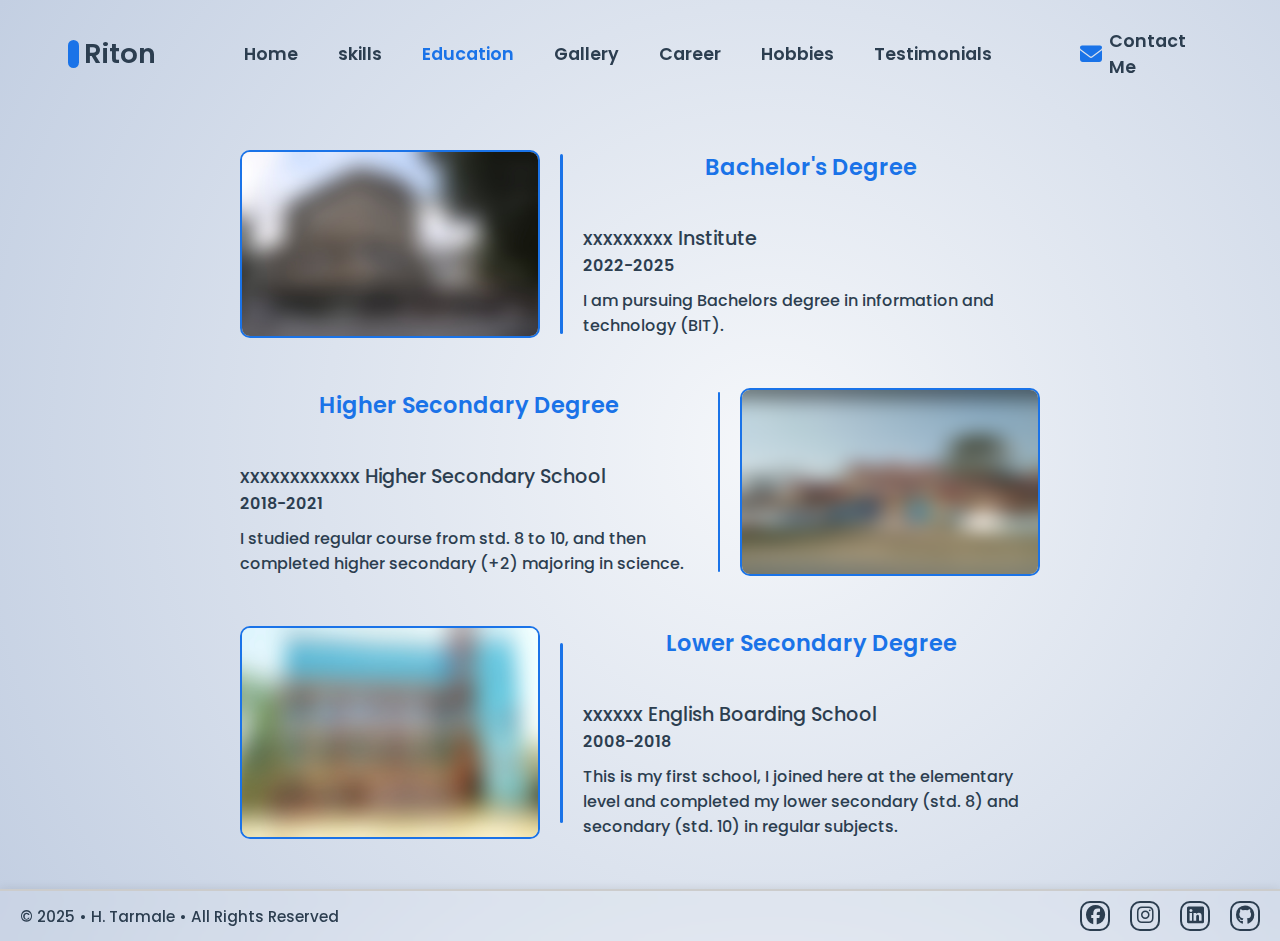
<file: SRC/pages/education.html>
<!DOCTYPE html>
<html>

<head>
    <meta charset="utf-8">
    <meta name="viewport" content="width=device-width, initial-scale=1">
    <title>Education</title>
    <link rel="stylesheet" type="text/css" href="../style/style.css">
    <link rel="icon" href="/Assets/favicons/favicon.png" type="image/png" sizes="32x32">

    <link rel="stylesheet" href="https://cdnjs.cloudflare.com/ajax/libs/font-awesome/6.2.0/css/all.min.css">
    <link rel="stylesheet" href="https://unpkg.com/boxicons@latest/css/boxicons.min.css">

</head>

<body>


    <header class="header" id="header">
        <a href="../../index.html" class="logo"><span class="main-icon"></span><span>Riton</span></a>

        <div class="navbar">
            <a href="/index.html">Home</a>
            <a href="./skills.html">skills</a>
            <a href="./education.html" class="active">Education</a>
            <a href="./gallery.html">Gallery</a>
            <a href="./career.html">Career</a>
            <a href="./hobbies.html">Hobbies</a>
            <a href="./testimonials.html">Testimonials</a>
        </div>

        <div class="main">
            <a href="./contact.html" class="user main-items"><i class="fas fa-envelope cm-icon"></i>Contact Me</a>
            <div class="main-items menu-icon-container" id="menu-icon-js">
                <div class="bx bx-menu" id="menu-icon"></div>
            </div>
        </div>
    </header>


    <div class="page">
        <main class="education-main">
            <div class="education-section">
                <div class="study first">
                    <div class="image">
                        <img src="/Assets/education/three.jpg" alt="">
                    </div>
                    <div class="line"></div>
                    <div class="texts">
                        <div class="header">Bachelor's Degree</div>
                        <div class="name">xxxxxxxxx Institute</div>
                        <div class="year">2022-2025</div>
                        <div class="text">I am pursuing Bachelors degree in information and technology (BIT).</div>
                    </div>
                </div>
                <div class="study second">
                    <div class="image">
                        <img src="/Assets/education/one.png" alt="">
                    </div>
                    <div class="line"></div>
                    <div class="texts">
                        <div class="header">Higher Secondary Degree</div>
                        <div class="name">xxxxxxxxxxxx Higher Secondary School</div>
                        <div class="year">2018-2021</div>
                        <div class="text">I studied regular course from std. 8 to 10, and then completed higher
                            secondary (+2) majoring in science. </div>
                    </div>
                </div>
                <div class="study third">
                    <div class="image">
                        <img src="/Assets/education/two.jpg" alt="">
                    </div>
                    <div class="line"></div>
                    <div class="texts">
                        <div class="header">Lower Secondary Degree</div>
                        <div class="name">xxxxxx English Boarding School</div>
                        <div class="year">2008-2018</div>
                        <div class="text">This is my first school, I joined here at the elementary level and completed
                            my lower secondary (std. 8) and secondary (std. 10) in regular subjects.</div>
                    </div>
                </div>
            </div>
        </main>
        <footer class="footer">
            <div class="left">
                &copy; 2025 • H. Tarmale • All Rights Reserved
            </div>
            <div class="right">
                <div class="social"><a href="https://www.facebook.com/ritoncharlox" target="_blank"><i
                            class="fa-brands fa-facebook"></i></a></div>
                <div class="social"><a href="https://www.instagram.com/ritoncharlox" target="_blank"><i class="fa-brands fa-instagram"></i></a></div>
                <div class="social"><a href="https://www.linkedin.com/in/ritoncharlox" target="_blank"><i class="fa-brands fa-linkedin"></i></a></div>
                <div class="social"><a href="https://github.com/ritoncharlox" target="_blank"><i class="fa-brands fa-github"></i></a></div>
            </div>
        </footer>
    </div>





    <div class="nav-touch-close" id="nav-tc-js"></div>

    <script type="text/javascript" src="../script/script.js"></script>

</body>

</html>
</file>
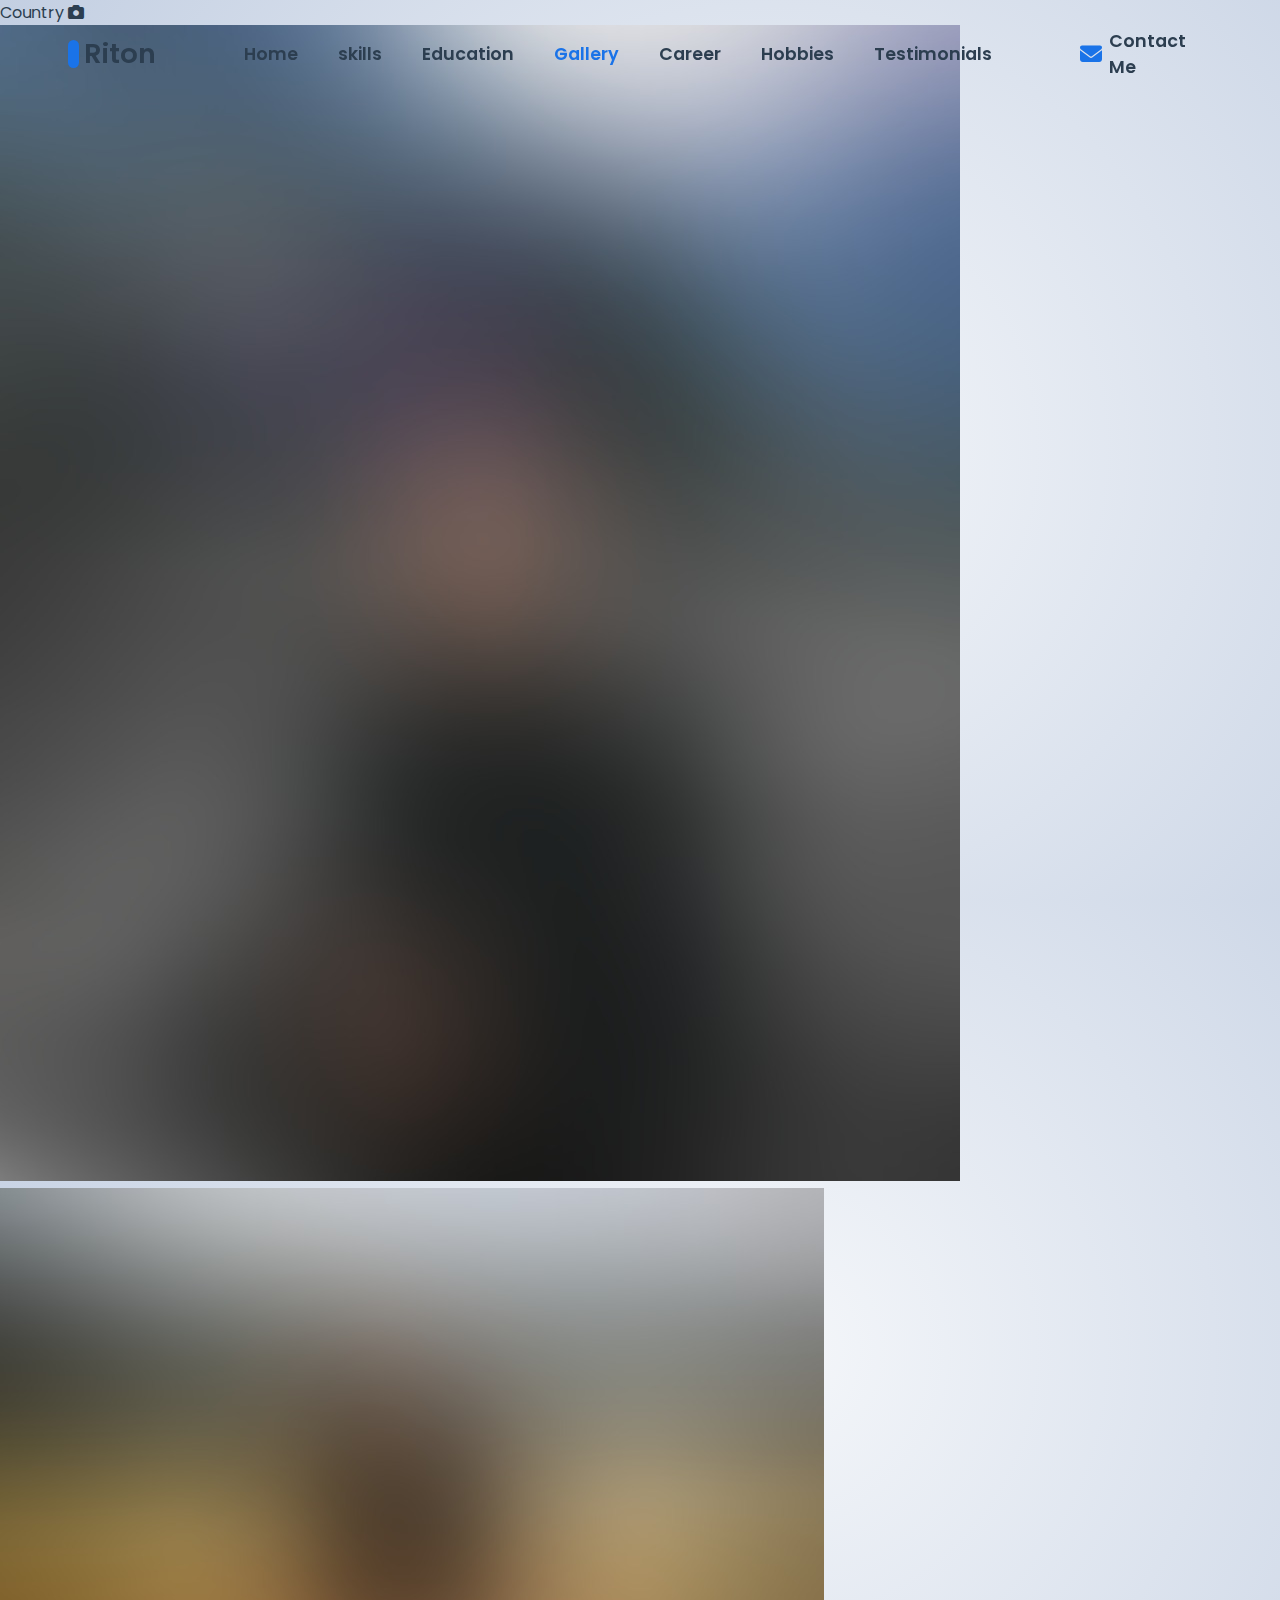
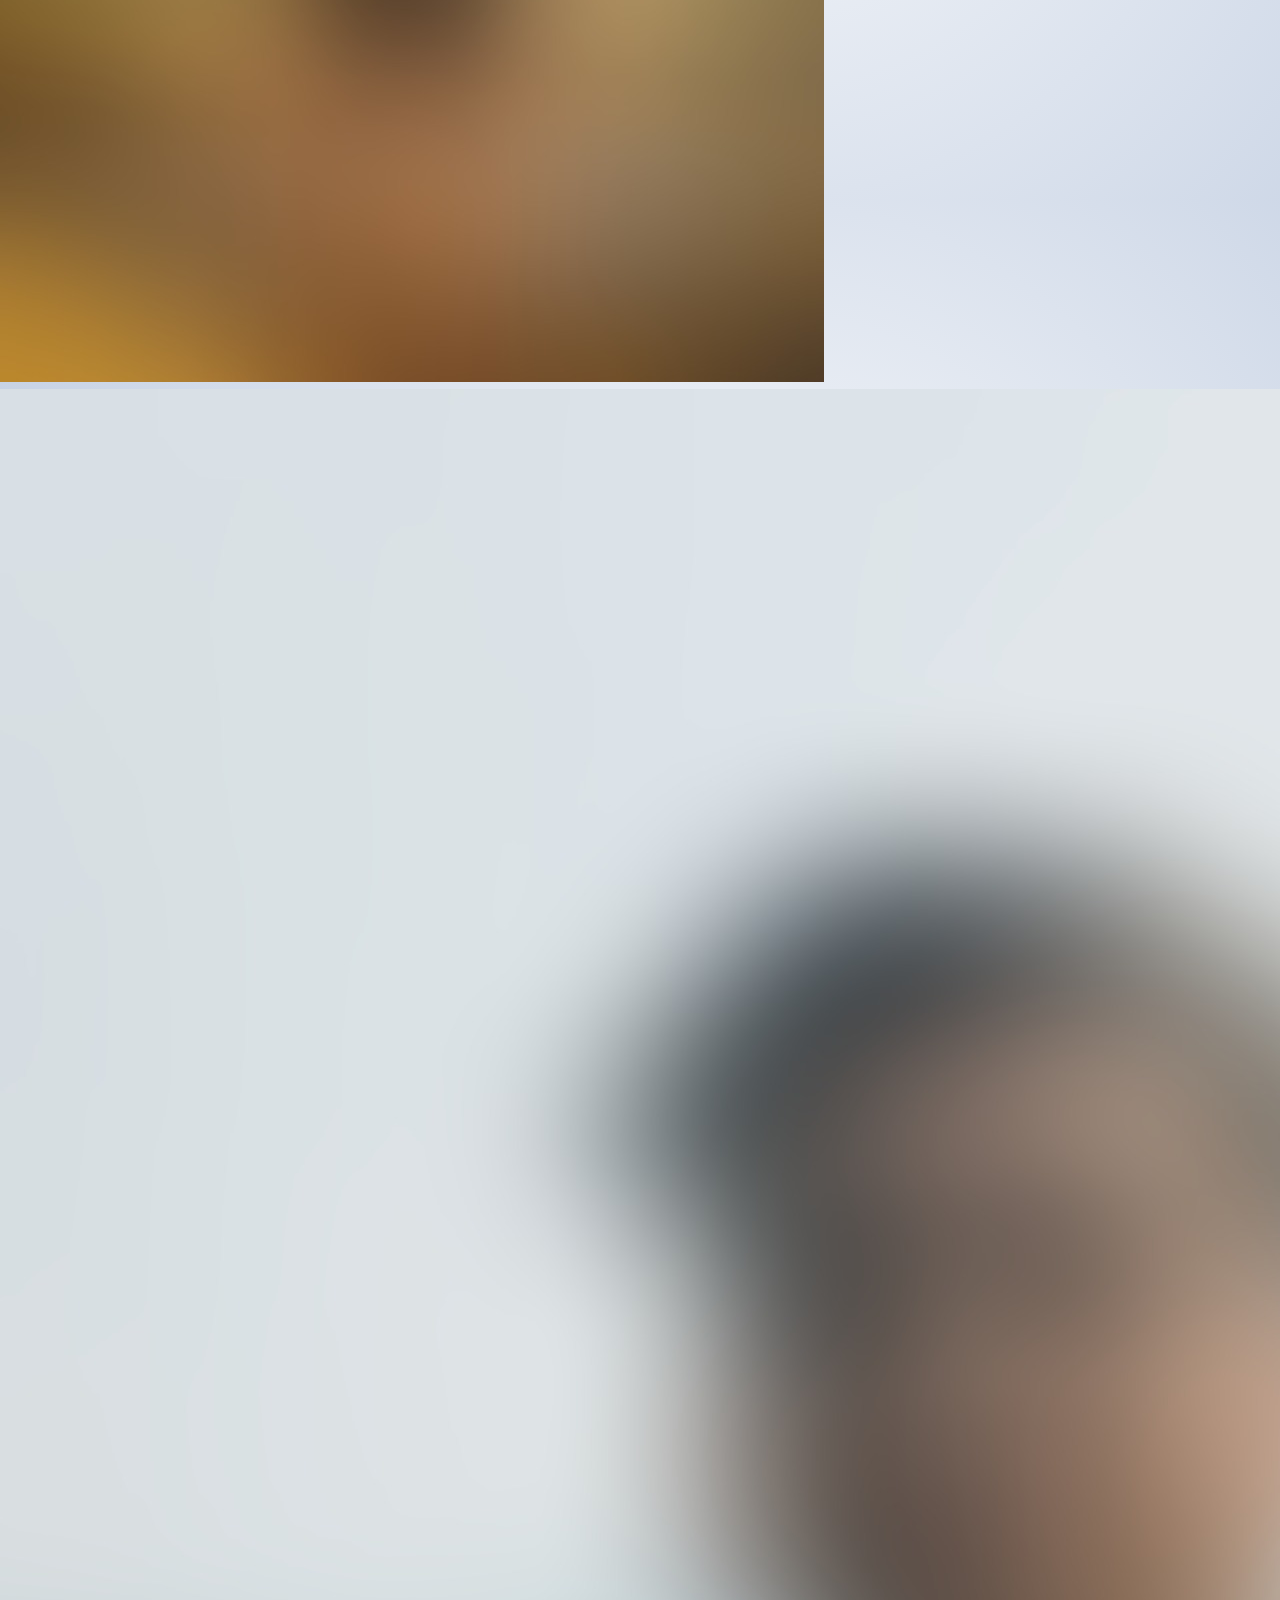
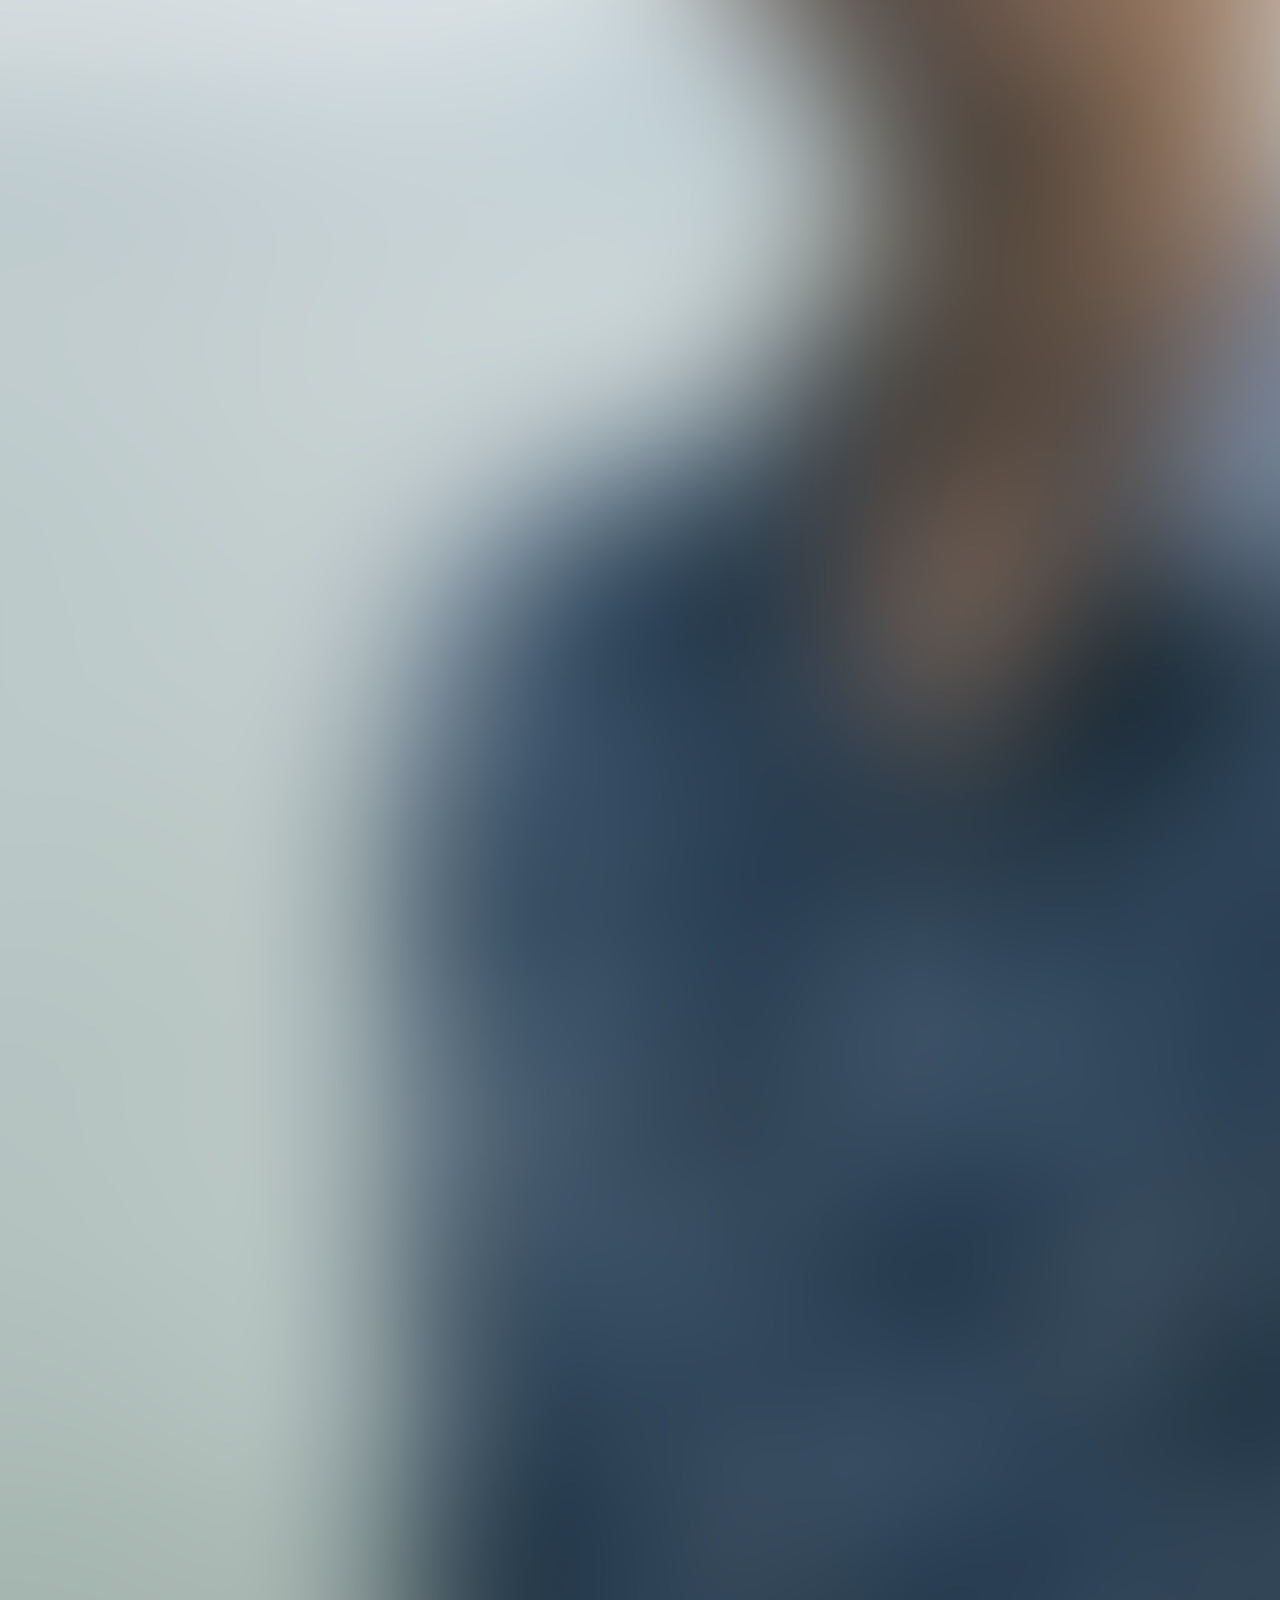
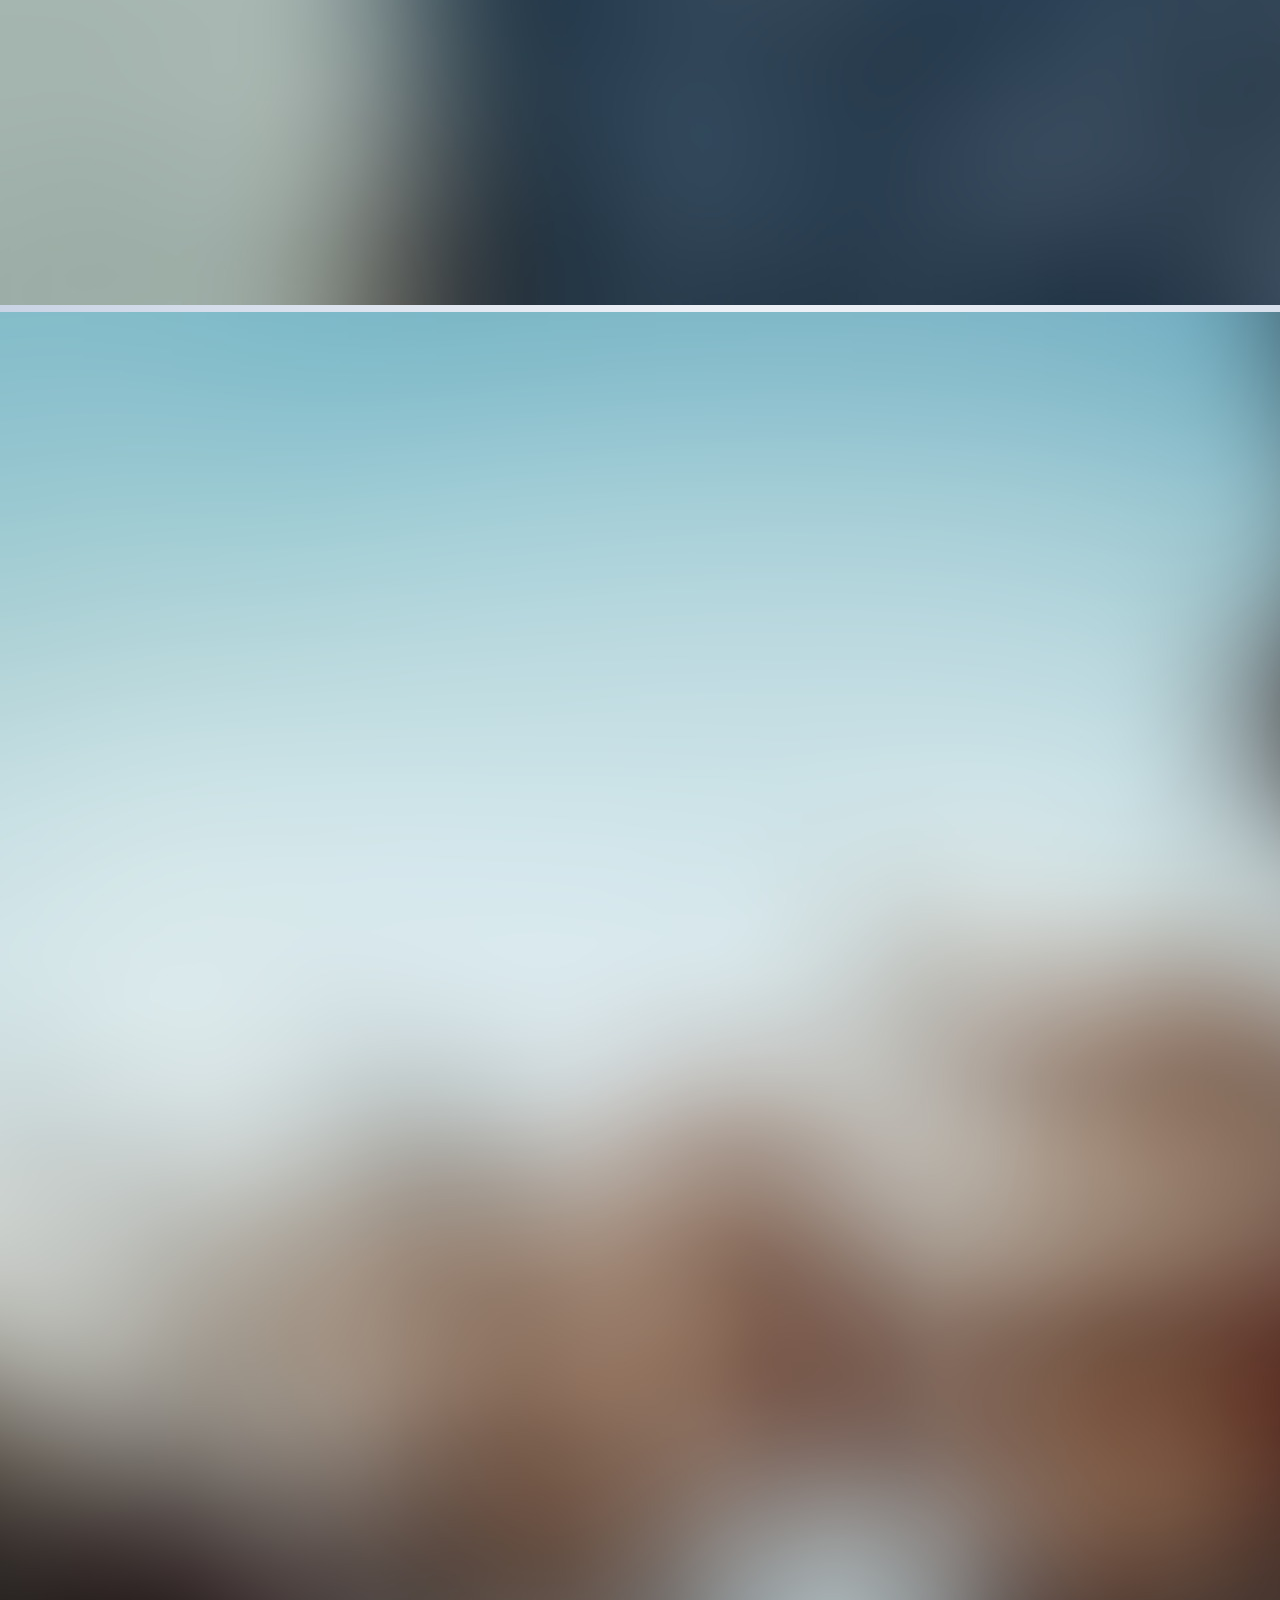
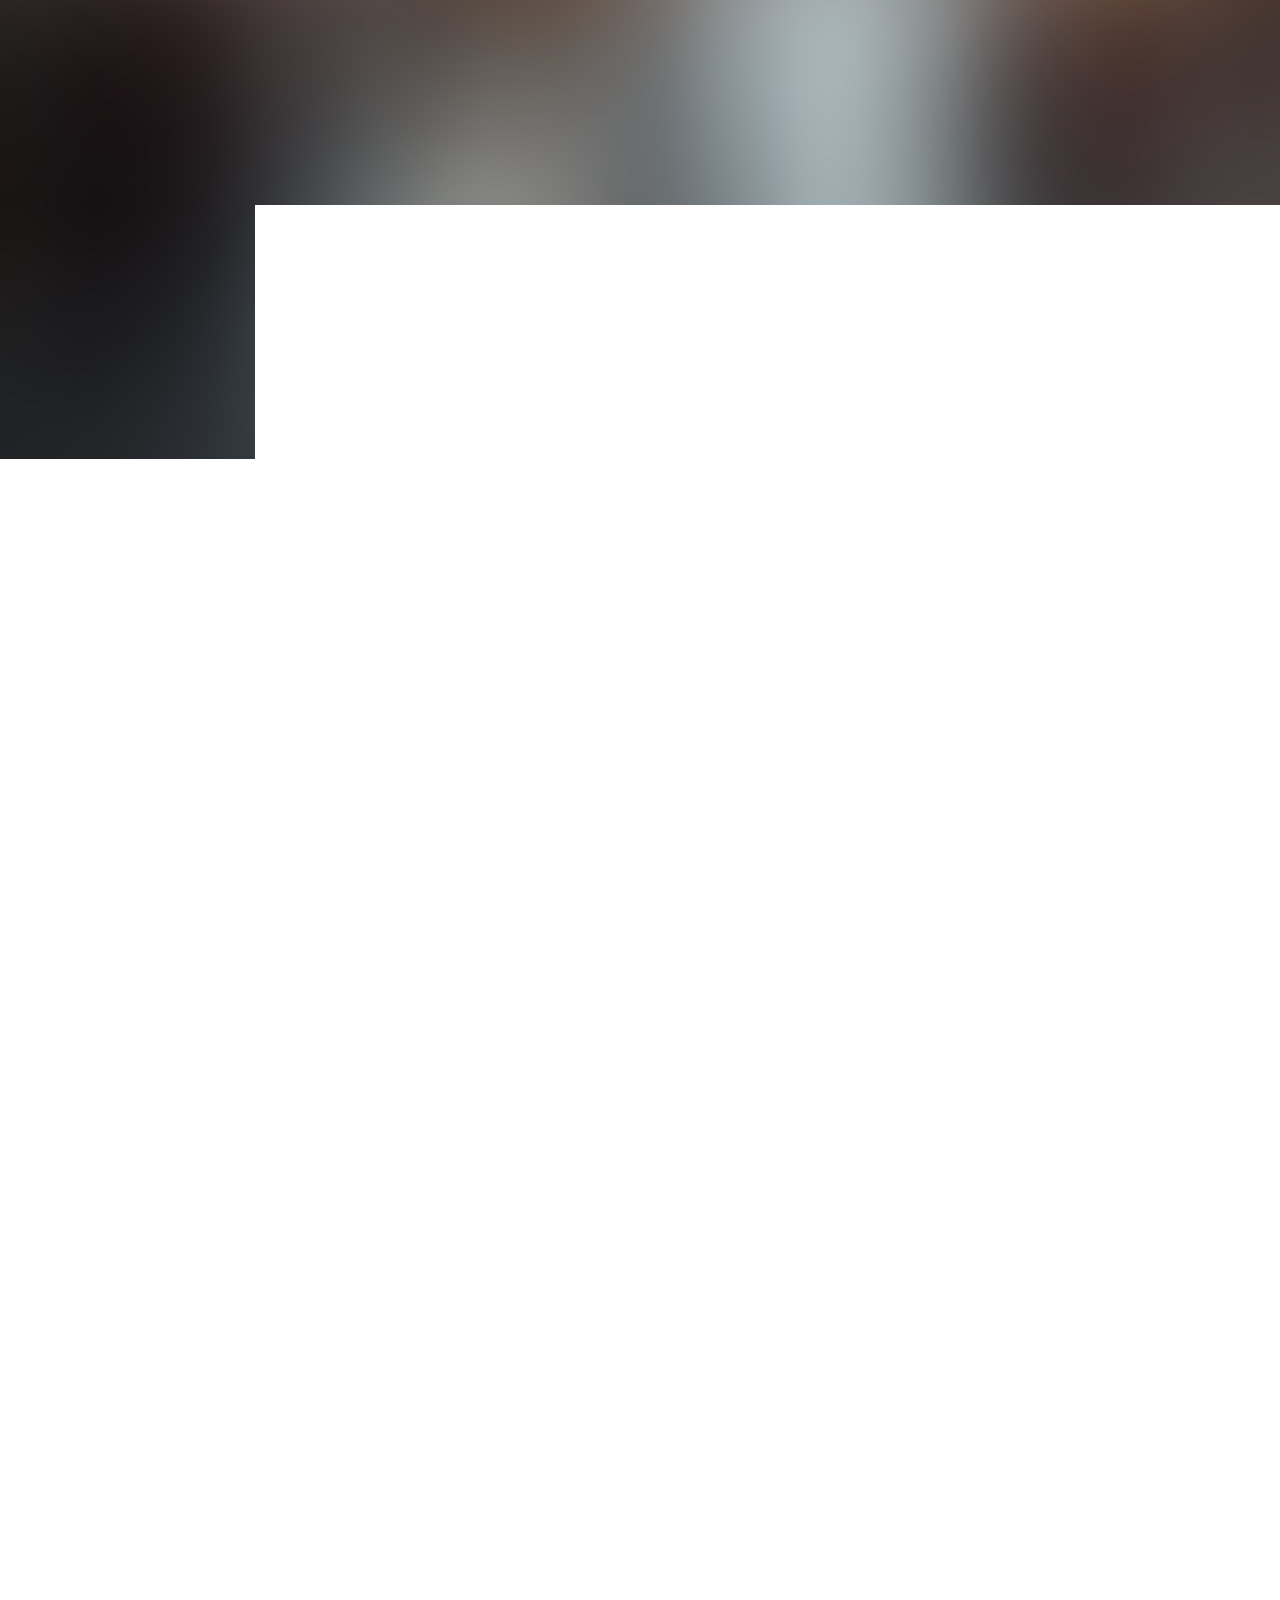
<file: SRC/pages/gallery.html>
<!DOCTYPE html>
<html>

<head>
    <meta charset="utf-8">
    <meta name="viewport" content="width=device-width, initial-scale=1">
    <title>Gallery</title>
    <link rel="stylesheet" type="text/css" href="../style/style.css">
    <link rel="icon" href="/Assets/favicons/favicon.png" type="image/png" sizes="32x32">

    <link rel="stylesheet" href="https://cdnjs.cloudflare.com/ajax/libs/font-awesome/6.2.0/css/all.min.css">
    <link rel="stylesheet" href="https://unpkg.com/boxicons@latest/css/boxicons.min.css">
</head>

<body>


    <header class="header" id="header">
        <a href="../../index.html" class="logo"><span class="main-icon"></span><span>Riton</span></a>

        <div class="navbar">
            <a href="/index.html">Home</a>
            <a href="./skills.html">skills</a>
            <a href="./education.html">Education</a>
            <a href="./gallery.html" class="active">Gallery</a>
            <a href="./career.html">Career</a>
            <a href="./hobbies.html">Hobbies</a>
            <a href="./testimonials.html">Testimonials</a>
        </div>

        <div class="main">
            <a href="contact.html" class="user main-items"><i class="fas fa-envelope cm-icon"></i>Contact Me</a>
            <div class="main-items menu-icon-container" id="menu-icon-js">
                <div class="bx bx-menu" id="menu-icon"></div>
            </div>
        </div>
    </header>

    <div class="page">
    <main class="gallery-main">
        <div class="gallery-section">
            <div class="column nepal">
                <div class="header">
                    <div class="header-line"></div>
                    <div class="text">Country <i class="fa-solid fa-camera"></i></div>
                    <div class="header-line right"></div>
                </div>
                <div class="images">
                    <div class="first image-column">
                        <img src="/Assets/gallery/Nepal/new 5 cropped.jpeg" alt="">
                        <img src="/Assets/gallery/Nepal/new 4.jpeg" alt="">
                        <img src="/Assets/gallery/Nepal/1 (9).jpeg" alt="">
                    </div>
                    <div class="second image-column">
                        <img src="/Assets/gallery/Nepal/1 (5).jpg" alt="">
                        <img src="/Assets/gallery/Nepal/1 (1).jpeg" alt="">
                        <img src="/Assets/gallery/Nepal/new 6.jpeg" alt="">
                    </div>
                    <div class="third image-column">
                        <img src="/Assets/gallery/Nepal/new 1.jpg" alt="">
                        <img src="/Assets/gallery/Nepal/1 (8).jpeg" alt="">
                        <img src="/Assets/gallery/Nepal/1 (4).jpg" alt="">
                    </div>
                </div>
            </div>
            <div class="column australia">
                <div class="header">
                    <div class="header-line"></div>
                    <div class="text">Country <i class="fa-solid fa-camera"></i></div>
                    <div class="header-line right"></div>
                </div>
                <div class="images">
                    <div class="first image-column">
                        <img src="/Assets/gallery/Australia/1 (1).jpeg" alt="">
                        <img src="/Assets/gallery/Australia/1 (3).jpg" alt="">
                        <img src="/Assets/gallery/Australia/1 (2).jpeg" alt="">
                    </div>
                    <div class="second image-column">
                        <img src="/Assets/gallery/Australia/1 (5).jpg" alt="">
                        <img src="/Assets/gallery/Australia/1 (1).jpg" alt="">
                        <img src="/Assets/gallery/Australia/1 (2).jpg" alt="">
                    </div>
                    <div class="third image-column">
                        <img src="/Assets/gallery/Australia/1 (4).jpg" alt="">
                        <img src="/Assets/gallery/Australia/1 (3).jpeg" alt="">
                        <img src="/Assets/gallery/Australia/1 (6).jpg" alt="">
                    </div>
                </div>
            </div>
        </div>
    </main>
    <footer class="footer">
        <div class="left">
                &copy; 2025 • H. Tarmale • All Rights Reserved
        </div>
        <div class="right">
            <div class="social"><a href="https://www.facebook.com/ritoncharlox" target="_blank"><i
                        class="fa-brands fa-facebook"></i></a></div>
            <div class="social"><a href="https://www.instagram.com/ritoncharlox" target="_blank"><i class="fa-brands fa-instagram"></i></a></div>
            <div class="social"><a href="https://www.linkedin.com/in/ritoncharlox" target="_blank"><i class="fa-brands fa-linkedin"></i></a></div>
            <div class="social"><a href="https://github.com/ritoncharlox" target="_blank"><i class="fa-brands fa-github"></i></a></div>
        </div>
    </footer>
</div>

    <div class="nav-touch-close" id="nav-tc-js"></div>

    <script type="text/javascript" src="../script/script.js"></script>

</body>

</html>
</file>
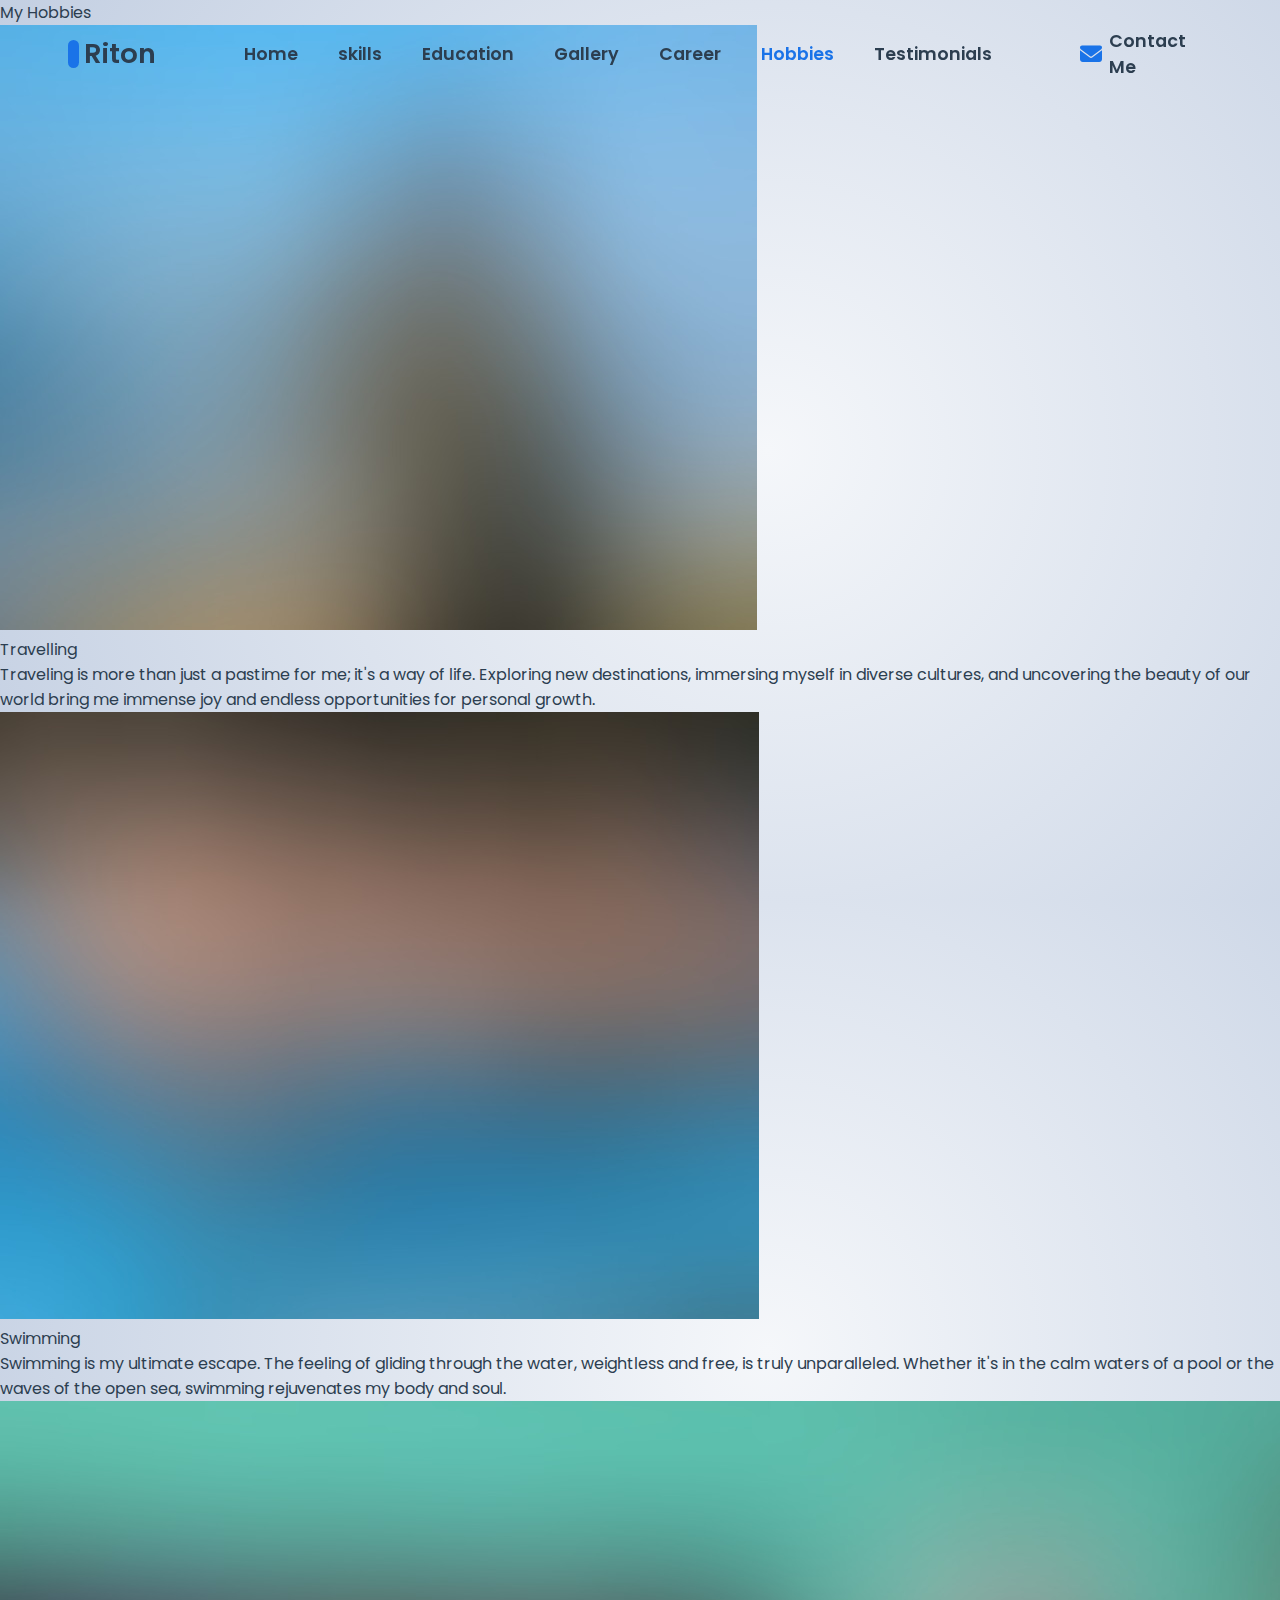
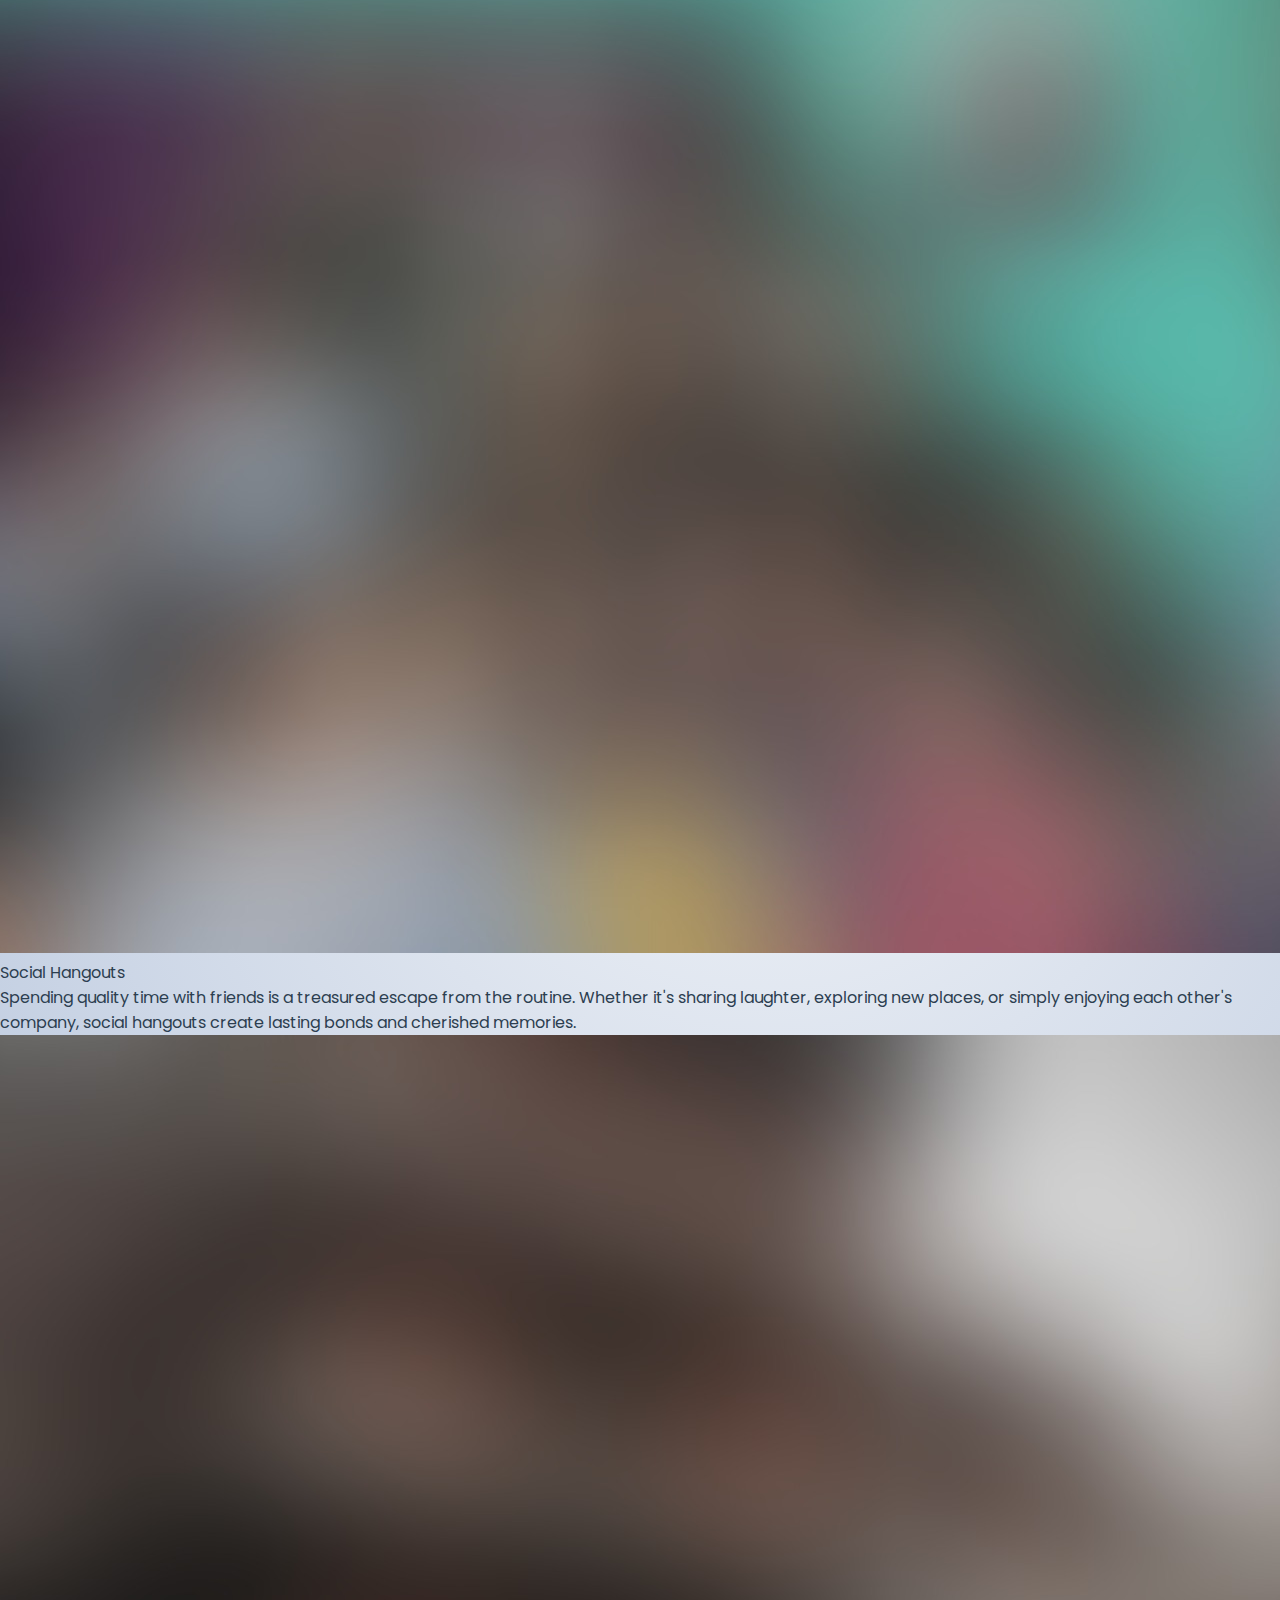
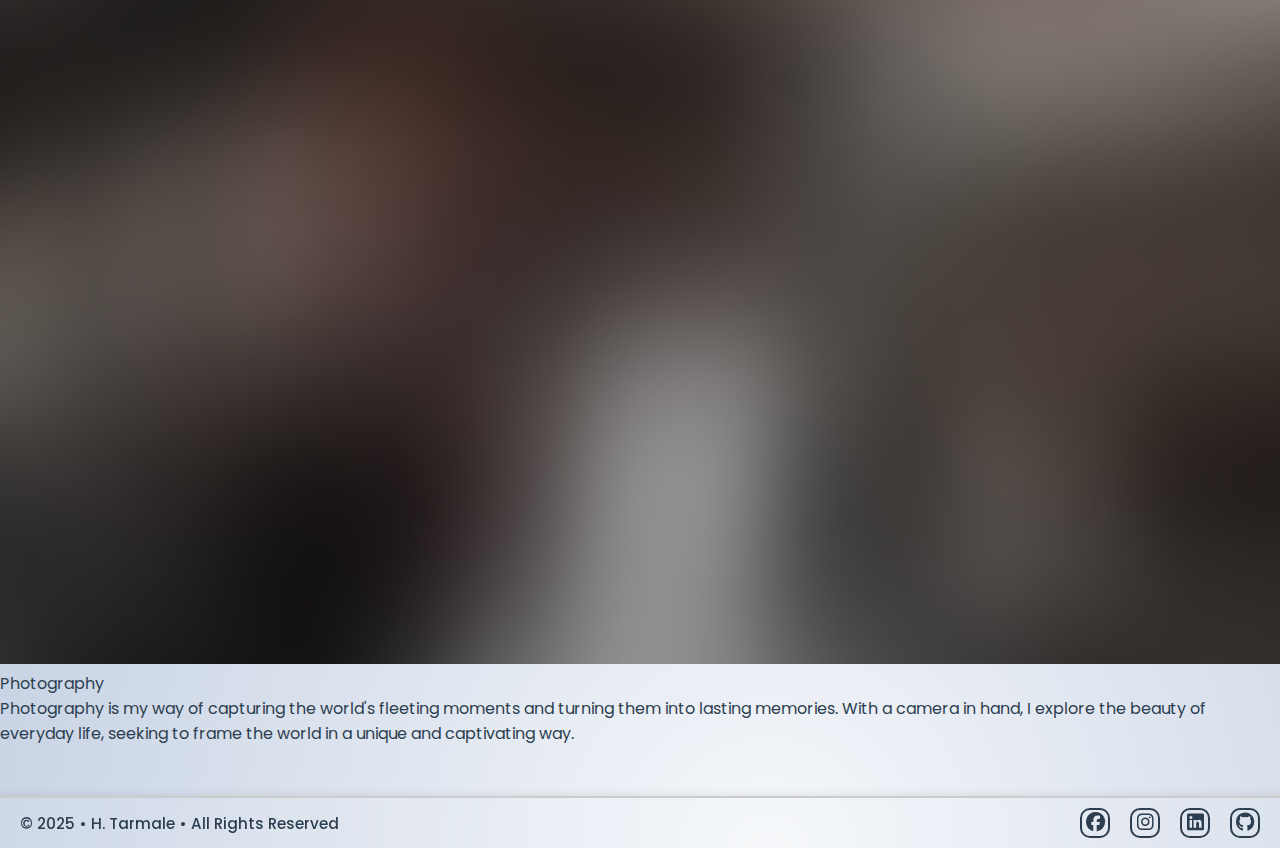
<file: SRC/pages/hobbies.html>
<!DOCTYPE html>
<html>

<head>
    <meta charset="utf-8">
    <meta name="viewport" content="width=device-width, initial-scale=1">
    <title>Hobbies</title>
    <link rel="stylesheet" type="text/css" href="../style/style.css">
    <link rel="icon" href="/Assets/favicons/favicon.png" type="image/png" sizes="32x32">

    <link rel="stylesheet" href="https://cdnjs.cloudflare.com/ajax/libs/font-awesome/6.2.0/css/all.min.css">
    <link rel="stylesheet" href="https://unpkg.com/boxicons@latest/css/boxicons.min.css">
</head>

<body>


    <header class="header" id="header">
        <a href="../../index.html" class="logo"><span class="main-icon"></span><span>Riton</span></a>

        <div class="navbar">
            <a href="/index.html">Home</a>
            <a href="./skills.html">skills</a>
            <a href="./education.html">Education</a>
            <a href="./gallery.html">Gallery</a>
            <a href="./career.html">Career</a>
            <a href="./hobbies.html" class="active">Hobbies</a>
            <a href="./testimonials.html">Testimonials</a>
        </div>

        <div class="main">
            <a href="contact.html" class="user main-items"><i class="fas fa-envelope cm-icon"></i>Contact Me</a>
            <div class="main-items menu-icon-container" id="menu-icon-js">
                <div class="bx bx-menu" id="menu-icon"></div>
            </div>
        </div>
    </header>

    <div class="page">
    <main class="hobbies-main">
        <div class="hobbies-section">
            <div class="hobbies-header">
                <div class="header-text">My Hobbies</div>
                <div class="header-line"></div>
            </div>
            <div class="section">
                <div class="row first">
                    <div class="hobbies 1">
                        <div class="image">
                            <img src="/Assets/hobbies/travelling.jpeg" alt="">
                        </div>
                        <div class="header">
                            <div class="header-text">Travelling</div>
                            <div class="header-line"></div>
                        </div>
                        <div class="text">
                            Traveling is more than just a pastime for me; it's a way of life. Exploring new
                            destinations,
                            immersing myself in diverse cultures, and uncovering the beauty of our world bring me
                            immense
                            joy
                            and endless opportunities for personal growth.
                        </div>
                    </div>
                    <div class="hobbies 2">
                        <div class="image">
                            <img src="/Assets/hobbies/swimming.jpg" alt="">
                        </div>
                        <div class="header">
                            <div class="header-text">Swimming</div>
                            <div class="header-line"></div>
                        </div>
                        <div class="text">
                            Swimming is my ultimate escape. The feeling of gliding through the water, weightless and
                            free, is truly unparalleled. Whether it's in the calm waters of a pool or the waves of the
                            open sea, swimming rejuvenates my body and soul.
                        </div>
                    </div>
                </div>
                <div class="row second">
                    <div class="hobbies 3">
                        <div class="image">
                            <img src="/Assets/hobbies/social adventures.jpg" alt="">
                        </div>
                        <div class="header">
                            <div class="header-text">Social Hangouts</div>
                            <div class="header-line"></div>
                        </div>
                        <div class="text">
                            Spending quality time with friends is a treasured escape from the routine. Whether it's
                            sharing laughter, exploring new places, or simply enjoying each other's company, social
                            hangouts create lasting bonds and cherished memories.
                        </div>
                    </div>
                    <div class="hobbies 4">
                        <div class="image">
                            <img src="/Assets/hobbies/photography.jpeg" alt="">
                        </div>
                        <div class="header">
                            <div class="header-text">Photography</div>
                            <div class="header-line"></div>
                        </div>
                        <div class="text">
                            Photography is my way of capturing the world's fleeting moments and turning them into
                            lasting memories. With a camera in hand, I explore the beauty of everyday life, seeking to
                            frame the world in a unique and captivating way.
                        </div>
                    </div>
                </div>
            </div>
        </div>
    </main>
    <footer class="footer">
        <div class="left">
                &copy; 2025 • H. Tarmale • All Rights Reserved
        </div>
        <div class="right">
            <div class="social"><a href="https://www.facebook.com/ritoncharlox" target="_blank"><i
                        class="fa-brands fa-facebook"></i></a></div>
            <div class="social"><a href="https://www.instagram.com/ritoncharlox" target="_blank"><i class="fa-brands fa-instagram"></i></a></div>
            <div class="social"><a href="https://www.linkedin.com/in/ritoncharlox" target="_blank"><i class="fa-brands fa-linkedin"></i></a></div>
            <div class="social"><a href="https://github.com/ritoncharlox" target="_blank"><i class="fa-brands fa-github"></i></a></div>
        </div>
    </footer>
</div>





    <div class="nav-touch-close" id="nav-tc-js"></div>

    <script type="text/javascript" src="../script/script.js"></script>

</body>

</html>
</file>
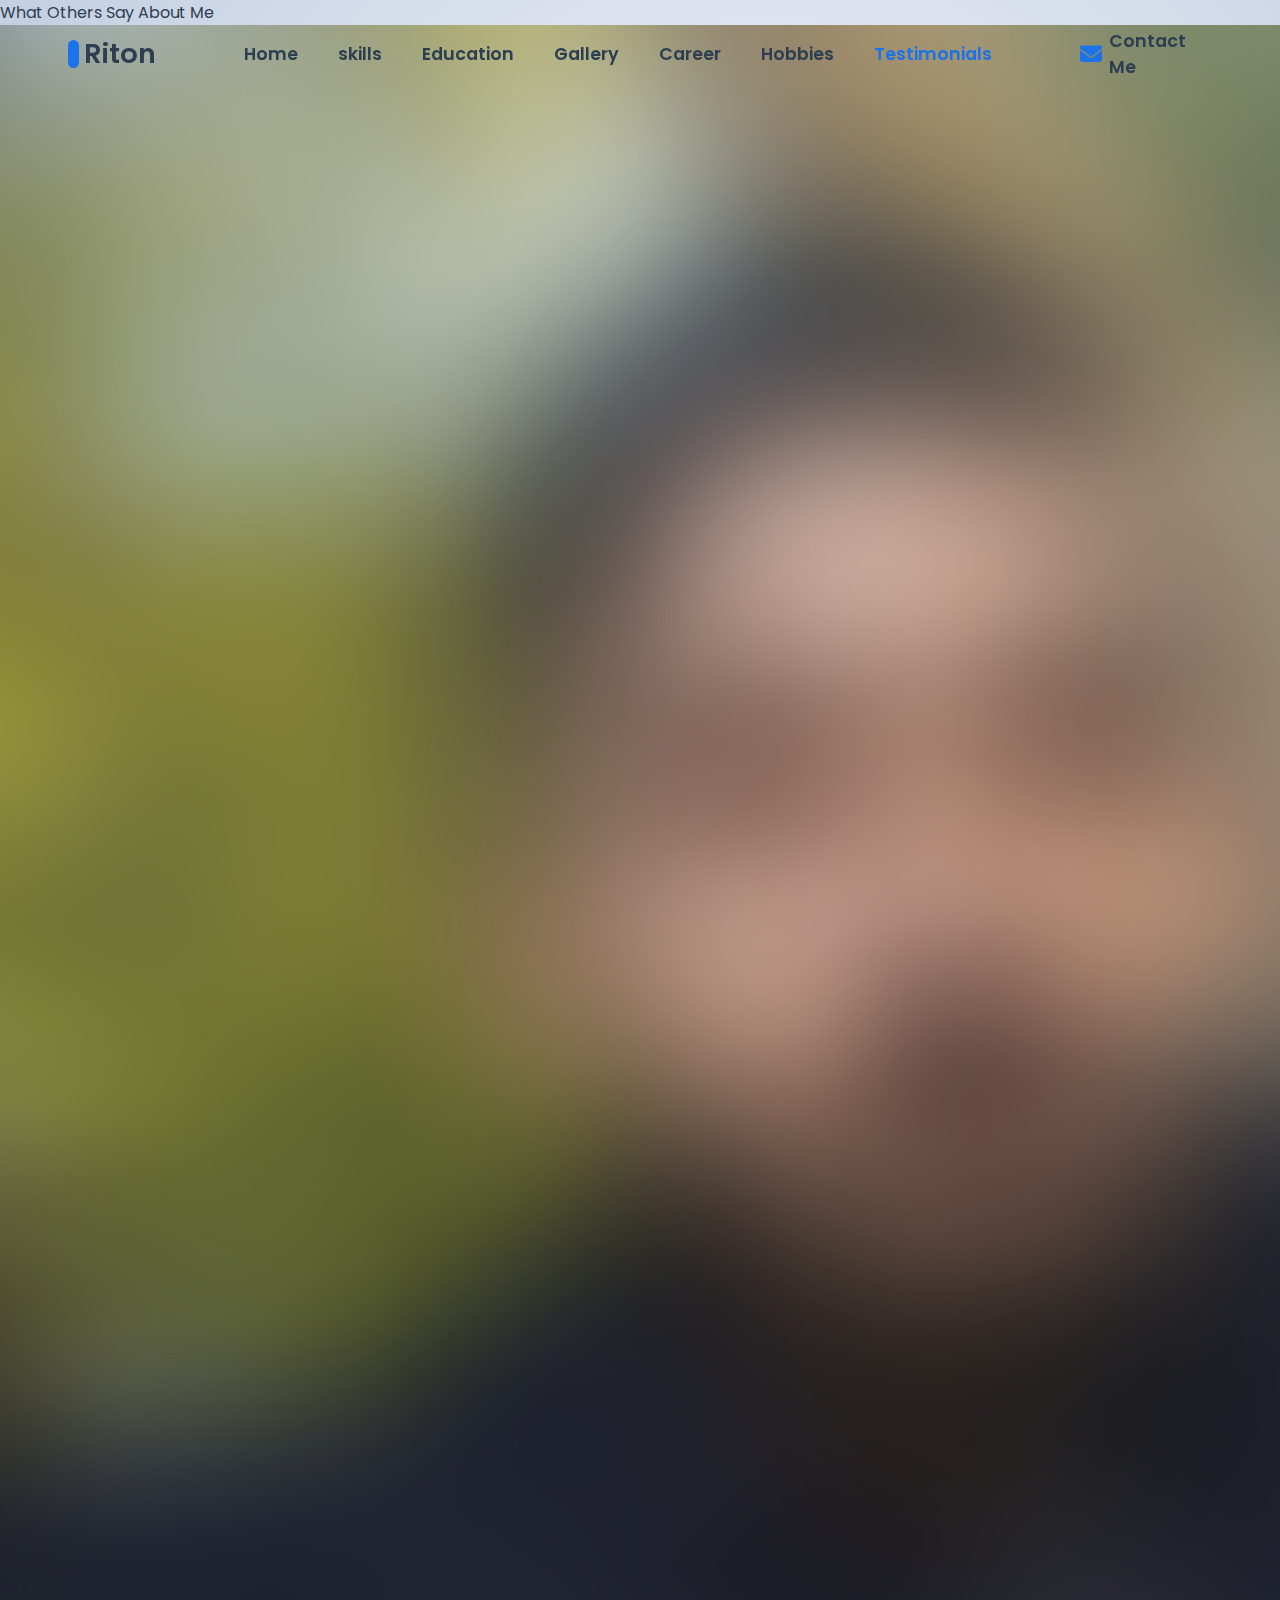
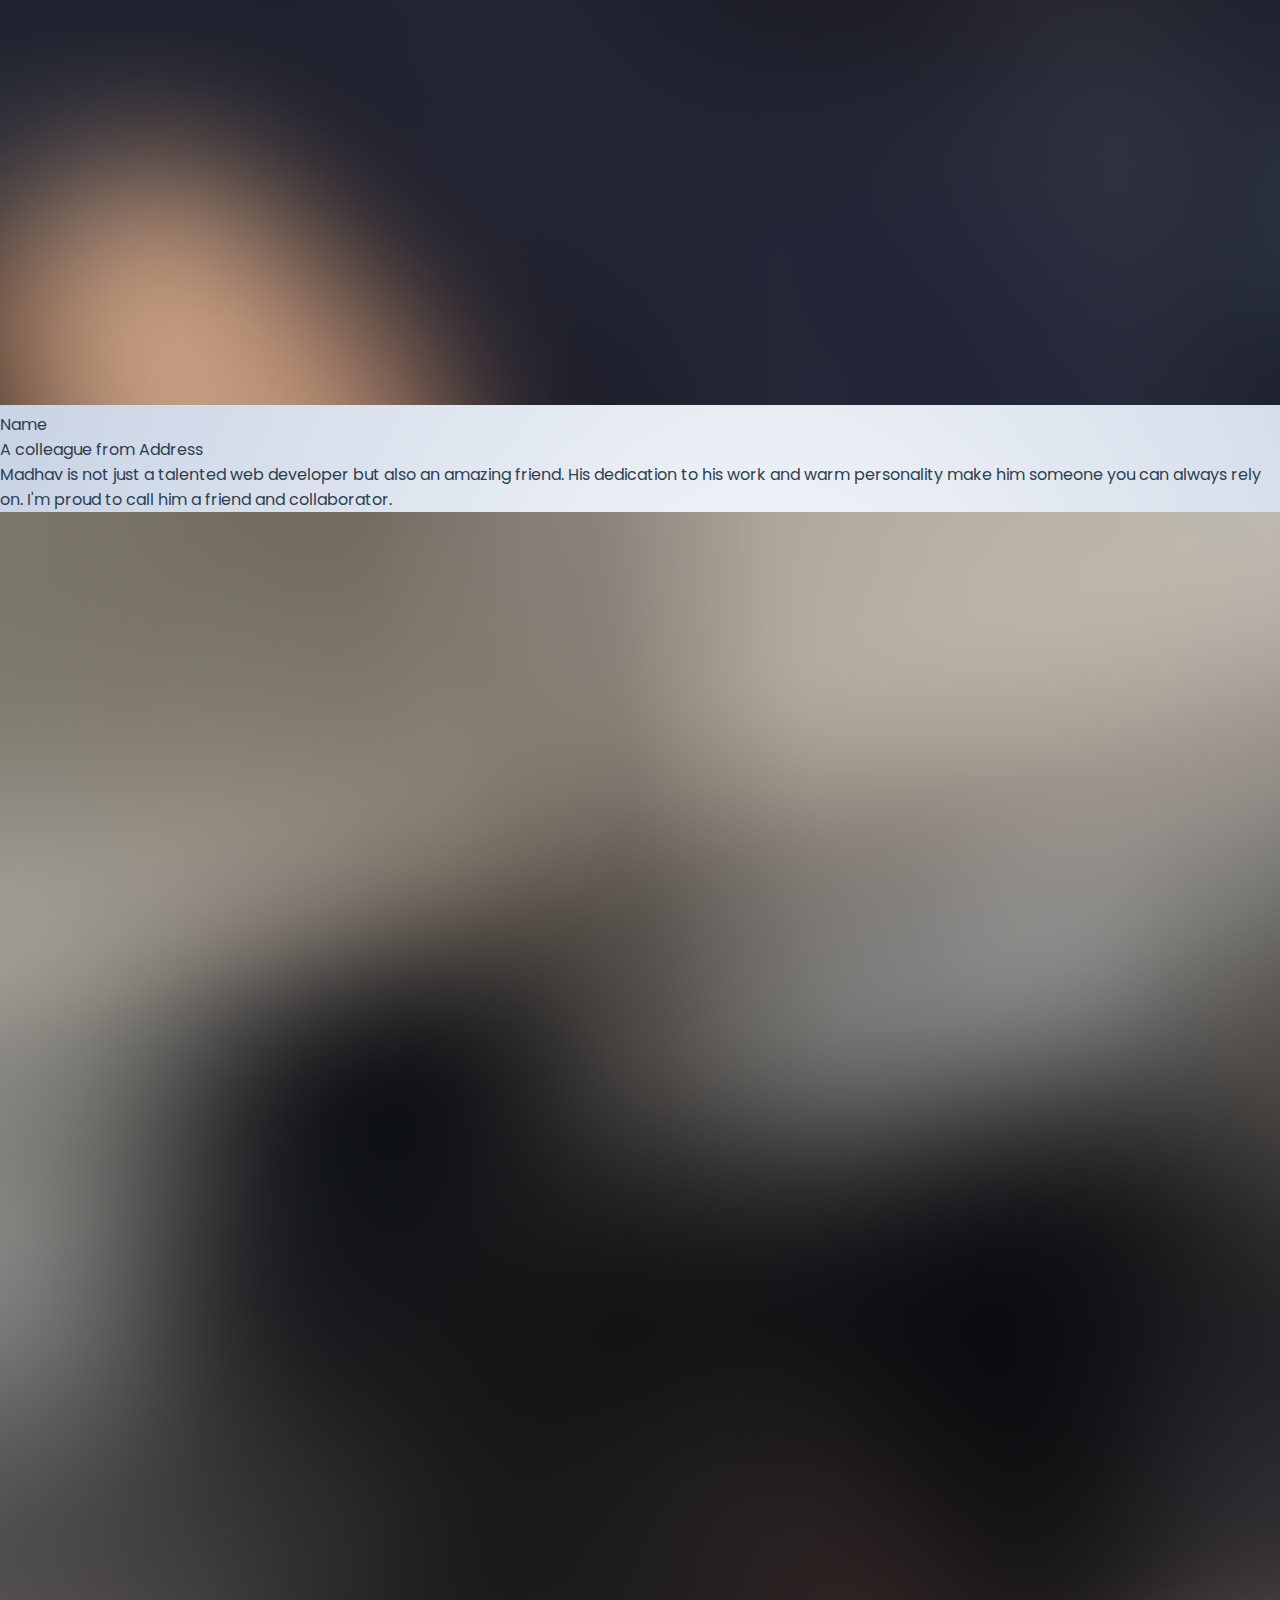
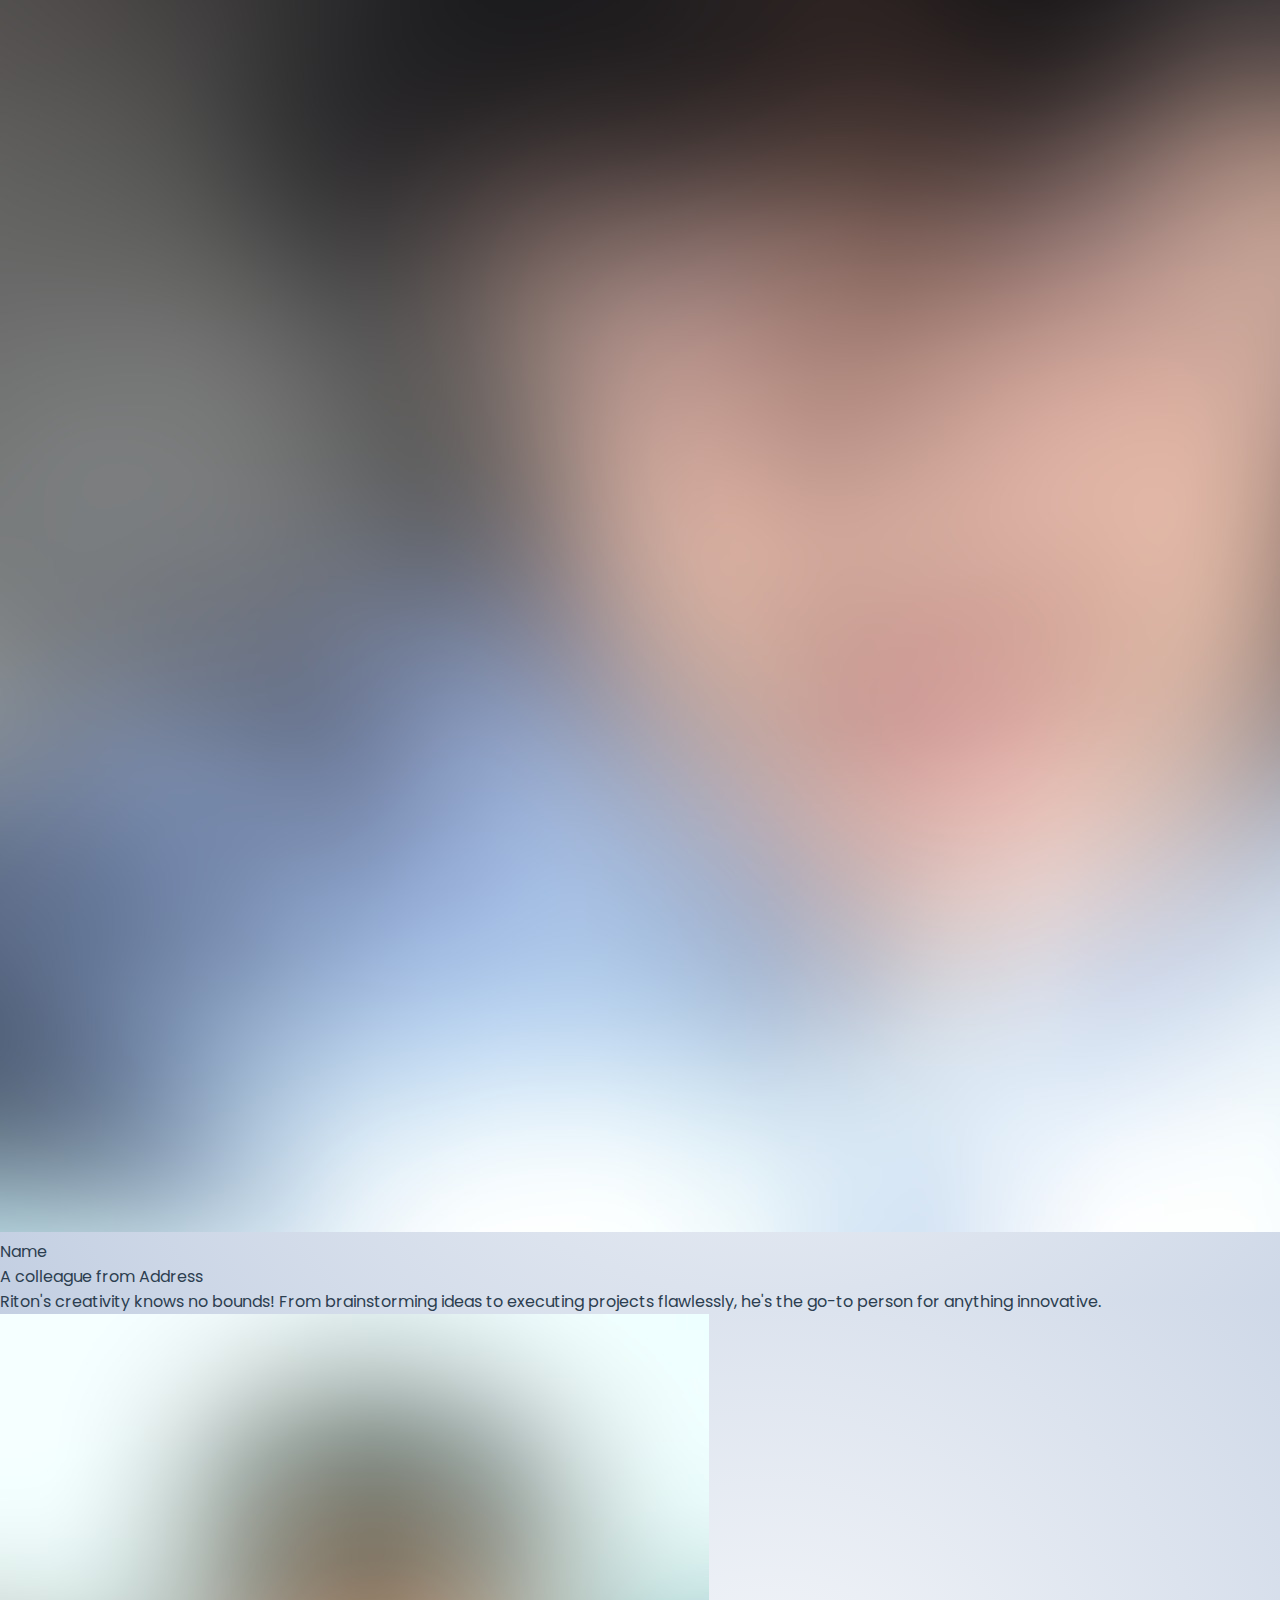
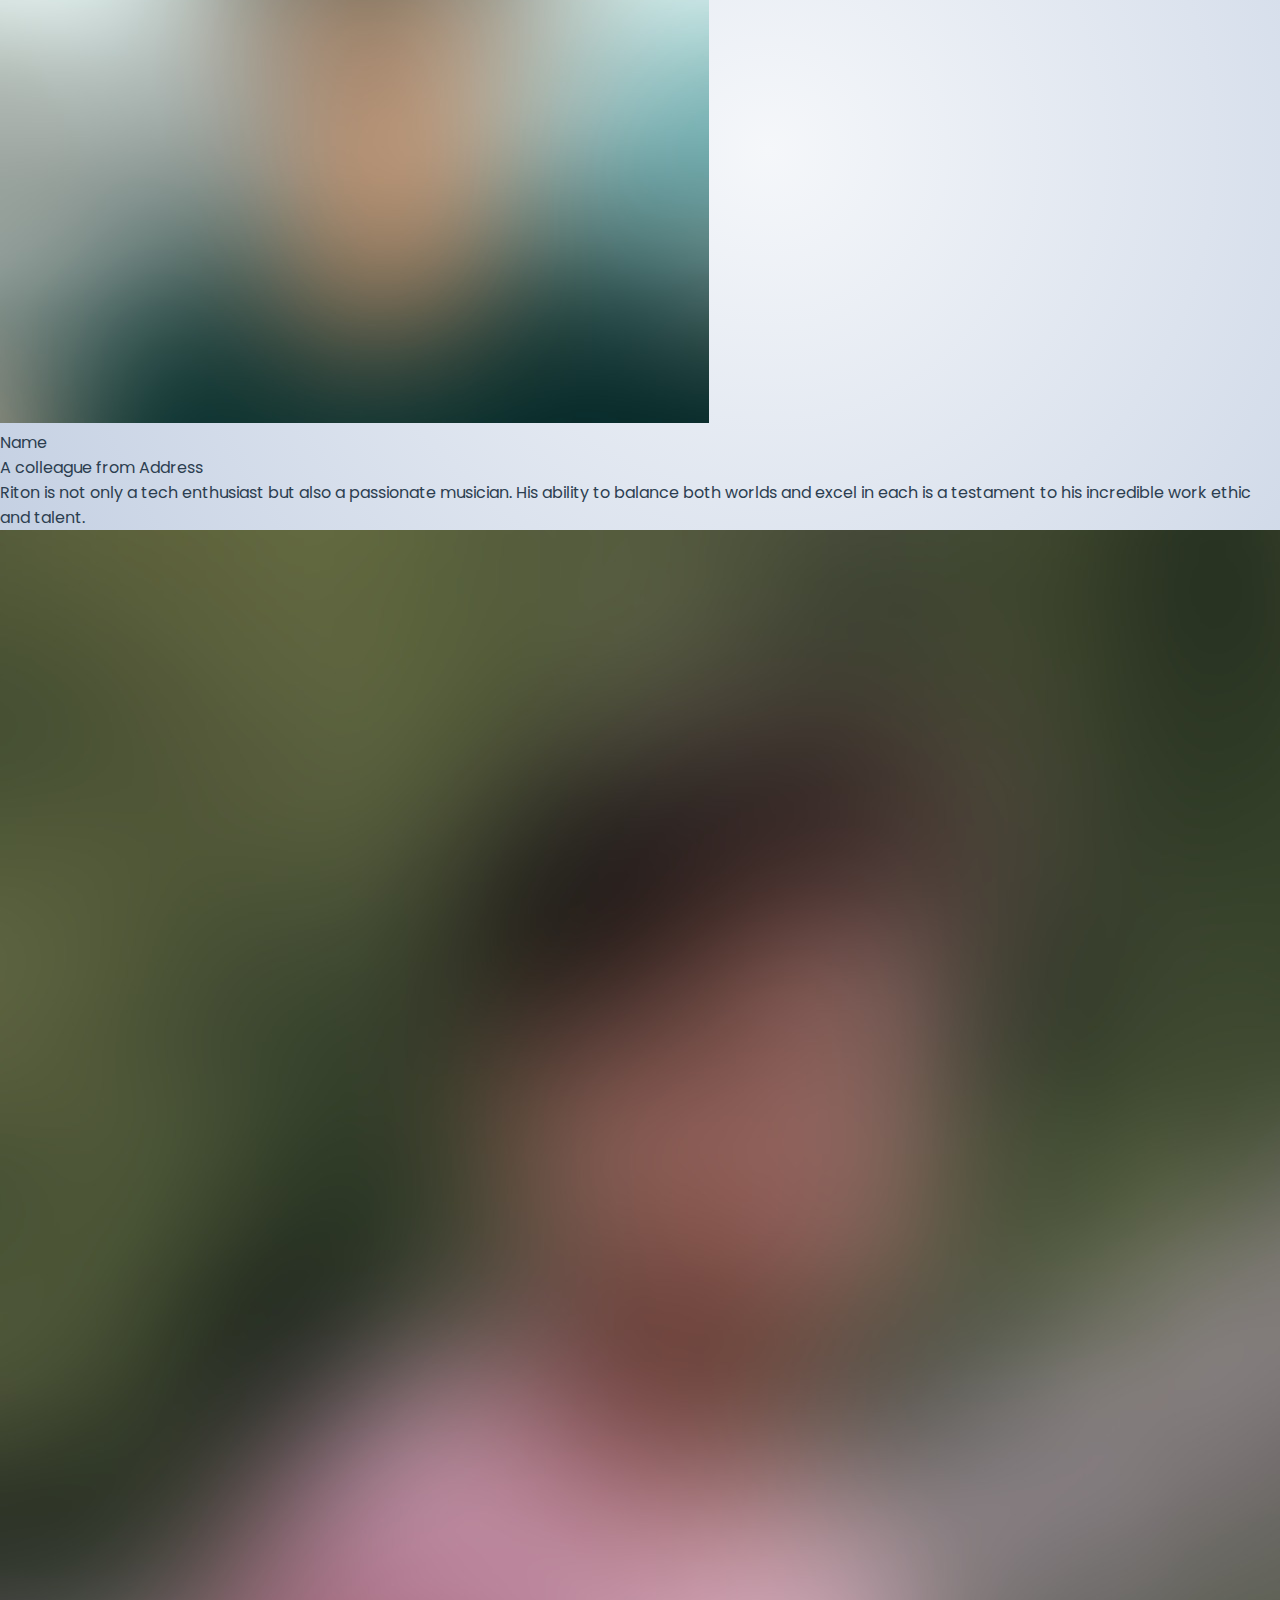
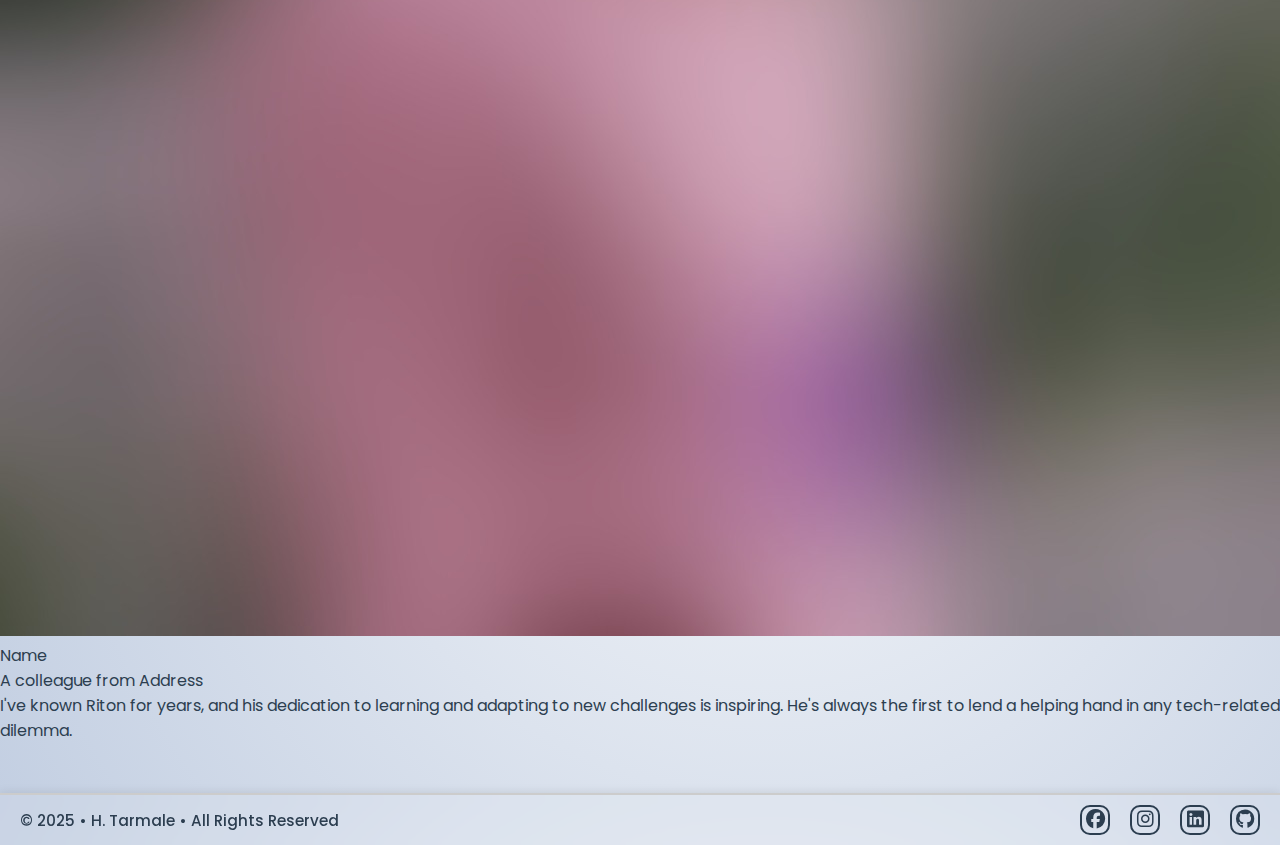
<file: SRC/pages/testimonials.html>
<!DOCTYPE html>
<html>

<head>
    <meta charset="utf-8">
    <meta name="viewport" content="width=device-width, initial-scale=1">
    <title>Testimonials</title>
    <link rel="stylesheet" type="text/css" href="../style/style.css">
    <link rel="icon" href="/Assets/favicons/favicon.png" type="image/png" sizes="32x32">

    <link rel="stylesheet" href="https://cdnjs.cloudflare.com/ajax/libs/font-awesome/6.2.0/css/all.min.css">
    <link rel="stylesheet" href="https://unpkg.com/boxicons@latest/css/boxicons.min.css">
</head>

<body>


    <header class="header" id="header">
        <a href="../../index.html" class="logo"><span class="main-icon"></span><span>Riton</span></a>

        <div class="navbar">
            <a href="/index.html">Home</a>
            <a href="./skills.html">skills</a>
            <a href="./education.html">Education</a>
            <a href="./gallery.html">Gallery</a>
            <a href="./career.html">Career</a>
            <a href="./hobbies.html">Hobbies</a>
            <a href="./testimonials.html" class="active">Testimonials</a>
        </div>

        <div class="main">
            <a href="contact.html" class="user main-items"><i class="fas fa-envelope cm-icon"></i>Contact Me</a>
            <div class="main-items menu-icon-container" id="menu-icon-js">
                <div class="bx bx-menu" id="menu-icon"></div>
            </div>
        </div>
    </header>


    <div class="page">
    <main class="testimonials-main">
        <div class="testimonials-section">
            <div class="testimonials-header">
                <div class="header-text">What Others Say About Me</div>
                <div class="header-line"></div>
            </div>
            <div class="section">
                <div class="row">
                    <!-- <div class="test1"> -->
                    <div class="block maddat">
                        <div class="image">
                            <img src="/Assets/testimonials/person1.jpg" alt="">
                        </div>
                        <div class="content">
                            <div class="content-row">
                                <div class="name">Name</div>
                                <div class="description">A colleague from Address</div>
                                <div class="line"></div>
                            </div>
                            <div class="text">
                                Madhav is not just a talented web developer but also an amazing friend. His
                                dedication
                                to his work and warm personality make him someone you can always rely on. I'm
                                proud
                                to
                                call him a friend and collaborator.
                            </div>
                        </div>
                    </div>
                    <div class="block oasis">
                        <div class="image">
                            <img src="/Assets/testimonials/person2.jpeg" alt="">
                        </div>
                        <div class="content">
                            <div class="content-row">
                                <div class="name">Name</div>
                                <div class="description">A colleague from Address</div>
                                <div class="line"></div>
                            </div>
                            <div class="text">
                                Riton's creativity knows no bounds! From brainstorming ideas to executing projects
                                flawlessly, he's the go-to person for anything innovative.
                            </div>
                        </div>
                    </div>
                    <!-- </div> -->
                </div>
                <div class="row">
                    <!-- <div class="test1"> -->
                    <div class="block sudip">
                        <div class="image">
                            <img src="/Assets/testimonials/person3.jpg" alt="">
                        </div>
                        <div class="content">
                            <div class="content-row">
                                <div class="name">Name</div>
                                <div class="description">A colleague from Address</div>
                                <div class="line"></div>
                            </div>
                            <div class="text">
                                Riton is not only a tech enthusiast but also a passionate musician. His ability to
                                balance both worlds and excel in each is a testament to his incredible work ethic and
                                talent.
                            </div>
                        </div>
                    </div>
                    <div class="block subin">
                        <div class="image">
                            <img src="/Assets/testimonials/person4.jpg" alt="">
                        </div>
                        <div class="content">
                            <div class="content-row">
                                <div class="name">Name</div>
                                <div class="description">A colleague from Address</div>
                                <div class="line"></div>
                            </div>
                            <div class="text">
                                I've known Riton for years, and his dedication to learning and adapting to new
                                challenges is inspiring. He's always the first to lend a helping hand in any
                                tech-related dilemma.
                            </div>
                        </div>
                    </div>
                    <!-- </div> -->
                </div>
            </div>
        </div>
    </main>
    <footer class="footer">
        <div class="left">
                &copy; 2025 • H. Tarmale • All Rights Reserved
        </div>
        <div class="right">
            <div class="social"><a href="https://www.facebook.com/ritoncharlox" target="_blank"><i
                        class="fa-brands fa-facebook"></i></a></div>
            <div class="social"><a href="https://www.instagram.com/ritoncharlox" target="_blank"><i class="fa-brands fa-instagram"></i></a></div>
            <div class="social"><a href="https://www.linkedin.com/in/ritoncharlox" target="_blank"><i class="fa-brands fa-linkedin"></i></a></div>
            <div class="social"><a href="https://github.com/ritoncharlox" target="_blank"><i class="fa-brands fa-github"></i></a></div>
        </div>
    </footer>
</div>




    
    <div class="nav-touch-close" id="nav-tc-js"></div>

    <script type="text/javascript" src="../script/script.js"></script>

</body>

</html>
</file>
<file: SRC/style/style.css>
@import url('https://fonts.googleapis.com/css2?family=Poppins:wght@300;400;500;600;700&display=swap');

* {
	padding: 0;
	margin: 0;
	box-sizing: border-box;
	font-family: 'Poppins', sans-serif;
	text-decoration: none;
	list-style: none;
}

:root {
	/* --bg-color: radial-gradient(circle at 60% 50%, rgba(238,174,202,1) 0%, rgb(127, 172, 224) 100%); */
	/* --bg-color: radial-gradient(circle at 70% 50%, rgba(238, 174, 202, 1) 0%, rgb(145, 167, 192) 100%);
	--text-color: #363636;
	--main-color: brown; */
	/* --main-color: hsl(250, 52%, 36%); */
	--bg-color: radial-gradient(circle at 60% 50%, #f5f7fa 0%, #c3cfe2 100%);
	--text-color: #2c3e50;
	--main-color: #1a73e8;
}

body {
	min-height: 100vh;
	/* position: relative;
	top: 150px; */
	background: var(--bg-color);
	color: var(--text-color);
}

header {
	position: fixed;
	/* position: relative; */
	width: 100%;
	top: 0;
	right: 0;
	z-index: 117;
	display: flex;
	align-items: center;
	/* justify-content: space-between; */
	justify-content: space-evenly;
	background: transparent;
	/* padding: 28px 12%; */
	padding: 28px 0px;
	transition: all .50s ease;
	/* backdrop-filter: blur(4px); */
}
header.scrolled {
	backdrop-filter: blur(4px);
}
.logo {
	display: flex;
	align-items: center;
	/* margin-right: 25px; */
}

.logo .main-icon {
	width: 0.7rem;
	height: 1.7rem;
	margin-right: 5px;
	background-color: var(--main-color);
	border-radius: 50px;
}

.logo span {
	color: var(--text-color);
	font-size: 1.7rem;
	font-weight: 600;
}

.navbar {
	display: flex;
}

.navbar a {
	position: relative;
	color: var(--text-color);
	font-size: 1.1rem;
	font-weight: 600;
	padding: 5px 0;
	margin: 0px 20px;
	transition: all .50s ease;
	display: flex;
	justify-content: center;
}

.navbar a::before {
	content: "";
	position: absolute;
	top: 0;
	width: 0px;
	height: 2px;
	border-radius: 10px;
	background-color: var(--text-color);
	transition: all 0.3s ease;
	opacity: 0;
}

.navbar a:hover::before {
	width: 100%;
	opacity: 1;
}

.navbar a:hover {
	color: var(--main-color);
	transform: scale(1.1);
}

.header .navbar a.active,
.header .main a.active {
	color: var(--main-color);
}


.header .main {
	display: flex;
	align-items: center;
	/* border: 2px solid; */
	/* margin-left: 25px; */
}

.header .main a {
	width: 132.4417px;
	/* width: fit-content; */
	justify-content: right;
	color: var(--text-color);
	font-size: 1.1rem;
	font-weight: 600;
	transition: all .50s ease;
}

.header .main .user .cm-icon {
	font-size: 22px;
}

.user {
	display: flex;
	align-items: center;
}

.user i {
	color: var(--main-color);
	font-size: 28px;
	margin-right: 7px;
}

.main a:hover {
	color: var(--main-color);
}

#menu-icon {
	font-size: 35px;
	color: var(--text-color);
	cursor: pointer;
	z-index: 114;
	display: none;
}

.about {
	/* position: relative;
	top: 150px; */
	width: 100%;
	padding-top: 150px;
	/* margin-top: 150px; */
	/* height: 100vh; */
	min-width: 250px;
	display: flex;
	justify-content: center;
	align-items: center;
}

.about-content {
	max-width: 1000px;
	padding: 0px 20px;
	display: flex;
	justify-content: center;
	align-items: center;
	flex-direction: row;
}

.column.left {
	text-align: left;
	/* padding-left: 20px; */
	max-width: 70%;
}

.column.right {
	order: 1;
	width: fit-content;
	display: flex;
	align-items: center;
	justify-content: left;
}


.column.right img {
	max-width: 250px;
	margin-left: 50px;
	border-radius: 20px 100px 20px 20px;
	box-shadow: 0 0 10px rgba(0, 0, 0, 0.2);

}

.about .text {
	font-size: 2rem;
	font-weight: bold;
	color: var(--text-color);
}

.about .iAm {
	color: #4e54c8;
}

.about p {
	font-size: 1.2rem;
	font-weight: 500;
	margin-top: 20px;
	color: var(--text-color);
}

.about .buttons {
	margin-top: 20px;
	display: flex;
	column-gap: 20px;
}

.about a {
	display: inline-block;
	/* margin-top: 20px; */
	padding: 10px 20px;
	background-color: var(--main-color);
	color: #fff;
	text-decoration: none;
	border-radius: 5px;
	font-size: 1rem;
	font-weight: 500;
	transition: 0.3s;
}

.about a:hover {
	background-color: #4e54c8;
}

.about .cm-button {
	color: var(--text-color);
	/* font-weight: 600; */
	background-color: transparent;
	outline: 2px solid var(--main-color);
}

.about .cm-button:hover {
	/* font-weight: 500; */
	color: white;
	outline: none;
}

.nav-touch-close {
	position: fixed;
	display: none;
	top: 0;
	width: 100%;
	height: 100%;
	background: rgba(255, 255, 255, 0.1);
	backdrop-filter: blur(4px);
	cursor: pointer;
	z-index: 100;
}

.nav-touch-close-open {
	display: block;
}

.nav-LR-TC {
	background: transparent;
	backdrop-filter: none;
}

@media (max-width: 1200px) {
	header {
		padding: 14px 2%;
		transition: .2s;
		justify-content: space-between;
	}

	.navbar a {
		padding: 5px 0;
		margin: 0px 20px;
	}
}

@media (max-width: 850px) {
	/* .about {
		display: inline;
	} */

	.about-content {
		/* position: relative; */
		display: block;
		padding: 0px;
		/* top: 100px; */
		max-width: 100%;
		height: 100%;
	}

	.about-content .column.left {
		max-width: 100%;
		margin-left: 20px;
		margin-right: 20px;
		padding: 0px;
		text-align: center;
	}


	.about-content .column.left .text {
		margin-top: 20px;
		font-size: 1.8rem;
	}

	.about-content .column.left p {
		margin: 0px;
		font-size: 1.1rem;
		margin-top: 10px;
	}

	.about .about-content .buttons {
		display: block;
		margin: 0px;
	}

	.about-content .column.left a {
		margin: 0px;
		margin-top: 20px;
		margin-right: 10px;
		margin-left: 10px;

	}

	.about-content .column.right {
		width: 100%;
		display: flex;
		justify-content: center;
		align-items: center;
	}

	.about-content .column.right img {
		margin: 0px;
	}
}

@media (max-width: 1100px) {
	.main .main-items {
		margin-right: 12px;
	}

	.main .menu-icon-container {
		position: relative;
		margin-right: 5px;
		width: 30px;
		height: 30px;
		border-radius: 5px;
		/* background: grey; */
		border: 2px solid #ccc;
		box-shadow: 0 0 10px rgba(0, 0, 0, 0.1);
		background: rgba(255, 255, 255, 0.1);
		backdrop-filter: blur(4px);
		cursor: pointer;
		display: flex;
		justify-content: center;
		align-items: center;
		z-index: 113;
	}

	.header .main a {
		width: 132.6px;
	}

	#menu-icon {
		display: block;
	}

	.navbar {
		position: absolute;
		top: 100%;
		right: -100%;
		width: auto;
		height: auto;
		/* background: grey; */
		border: 2px solid #ccc;
		box-shadow: 0 0 10px rgba(0, 0, 0, 0.1);
		background: rgba(255, 255, 255, 0.1);
		backdrop-filter: blur(4px);
		display: flex;
		flex-direction: column;
		justify-content: flex-start;
		align-items: center;
		border-radius: 10px;
		transition: all .50s ease;
	}

	.navbar a {
		display: block;
		margin: 12px 0;
		padding: 0px 25px;
		transition: all .50s ease;
	}

	.navbar a:before,
	.navbar a:after {
		display: none;
	}

	.navbar a:hover {
		color: var(--text-color);
		transform: translateY(5px);
	}

	/* .navbar a.active {
		color: var(--text-color);
	} */

	.navbar.open {
		right: 2%;
	}

}


.contact-main {
	width: 100%;
	/* height: 100vh; */
	padding-top: 150px;
	display: flex;
	align-items: center;
	justify-content: center;
}

.contact-main .contact-full {
	min-width: 570px;
	padding: 20px;
	padding-top: 0px;
	display: flex;
	align-items: center;
	justify-content: center;
}

.contact-main .mobile-show {
	position: absolute;
	visibility: hidden;
}

.contact-main .contact-section {
	width: 400px;
	min-width: 320px;
	color: var(--text-color);
	height: 400px;
	padding: 20px;
	position: relative;
	display: flex;
	flex-direction: column;
	justify-content: space-around;
	/* top: 40px; */
	border-top: 2px solid #ccc;
	border-bottom: 2px solid #ccc;
	border-left: 2px solid #ccc;
	border-radius: 10px 0px 0px 10px;
	box-shadow: 0 0 10px rgba(0, 0, 0, 0.1);
	background: rgba(255, 255, 255, 0.1);
	backdrop-filter: blur(4px);
}

.contact-main .contact-section .cs-item {
	display: flex;
	align-items: center;
}

.contact-main .contact-section .text {
	width: 200px;
	display: flex;
	flex-direction: column;
}

.contact-main .contact-section .icon {
	width: 70px;
	/* min-width: 70px; */
	height: 70px;
	border: 2.5px solid var(--main-color);
	border-radius: 100px;
	color: var(--main-color);
	font-size: 35px;
	display: flex;
	align-items: center;
	justify-content: center;
}

.contact-main .contact-section .placeHolder {
	width: fit-content;
	height: fit-content;
	display: flex;
	align-items: center;
	padding-left: 10px;
	font-size: 1.1rem;
	font-weight: 600;
	color: var(--main-color);
	/* background: lightcoral; */
}

.contact-main .contact-section .info {
	width: fit-content;
	height: fit-content;
	padding-left: 10px;
	/* font-size: large; */
	font-weight: 500;
	/* background: lightgoldenrodyellow; */
}


.contact-main .contact-form {
	width: 400px;
	min-width: 250px;
	position: relative;
	/* top: 40px; */
	text-align: center;
	padding: 20px;
	border: 2px solid #ccc;
	border-radius: 10px;
	color: var(--main-color);
	box-shadow: 0 0 10px rgba(0, 0, 0, 0.1);
	background: rgba(255, 255, 255, 0.1);
	backdrop-filter: blur(4px);
}

.contact-main .contact-section.csa-cs {
	border-right: 2px solid #ccc;
	border-radius: 10px;
}

.contact-main .contact-form.csa-cf {
	border-left: none;
	border-radius: 0px 10px 10px 0px;

}

.contact-main .contact-section .cs-top {
	width: 100%;
	padding-right: 15px;
	display: flex;
	flex-direction: column;
	/* justify-content: center; */
	align-items: center;
}

.contact-main .contact-section h1,
.contact-main .contact-form h1 {
	font-size: 1.5em;
	color: var(--text-color);
}

.contact-main .contact-section .border-line,
.contact-main .contact-form .border-line {
	width: 100%;
	height: 2px;
	background-color: var(--main-color);
}

.contact-main .contact-section .border-line {
	margin-bottom: 25px;
}

.contact-main .contact-form .contact-submit-after {
	/* height: 350px; */
	/* margin-top: 10px; */
	padding: 30px 0px 10px 0px;
	/* display: flex; */
	display: none;
	justify-content: center;
	align-items: center;
}

.contact-main .contact-form .form-section.hide {
	display: none;
}

.contact-main .contact-form .contact-submit-after.show {
	display: flex;
}

.contact-main .contact-form .contact-submit-after .box {
	/* background-color:cornsilk; */
	width: 335px;
	padding: 20px;
	border-radius: 10px;
	display: flex;
	flex-direction: column;
	justify-content: center;
	align-items: center;
	border: 2px solid #ccc;
	box-shadow: 0 0 10px rgba(0, 0, 0, 0.1);
	background: rgba(255, 255, 255, 0.1);
	backdrop-filter: blur(4px);

}

.contact-main .contact-form .contact-submit-after .csa-icon {
	font-size: 5rem;
	color: lightseagreen;
	margin-bottom: 20px;
}

.contact-main .contact-form .contact-submit-after .csa-text {
	font-size: 1.2rem;
	color: var(--text-color);
	font-weight: 500;
	margin-bottom: 10px;
}

.contact-main .contact-form .contact-submit-after .csa-ok {
	width: fit-content;
	color: white;
	font-size: 1.1rem;
	font-weight: 500;
	padding: 2px 8px;
	border-radius: 5px;
	cursor: pointer;
	background-color: var(--main-color);
	transition: 0.3s;
}

.contact-main .contact-form .contact-submit-after .csa-ok:hover {
	background-color: #4e54c8;
}

.contact-main .contact-form .name-section {
	margin-top: 25px;
}

.contact-main label {
	display: block;
	margin-bottom: 10px;
	color: var(--text-color);
	font-weight: 600;
}

.contact-main input[type="text"],
.contact-main input[type="email"],
.contact-main textarea {
	width: 100%;
	padding: 10px;
	margin-bottom: 20px;
	border: 1px solid #ccc;
	border-radius: 5px;
	font-size: 16px;
	outline: none;
}


.contact-main textarea {
	resize: none;
	margin-bottom: 0px;
}

.contact-main .contact-form .email-error,
.contact-main .contact-form .error {
	/* background-color: gray; */
	width: fit-content;
	display: none;
	justify-content: center;
	align-items: center;
	font-size: 1.1rem;
	border: 2px solid var(--main-color);
	border-radius: 5px;
	padding: 5px;
	margin: 10px auto 0px auto;
}

.contact-main .contact-form .error-show {
	display: flex;
}

.contact-main .contact-form .error-icon {
	font-size: 1.4rem;
	margin-right: 5px;
}


.contact-main button[type="submit"] {
	background-color: var(--main-color);
	color: white;
	padding: 10px 20px;
	border: none;
	border-radius: 5px;
	margin-top: 20px;
	font-size: 1rem;
	font-weight: 500;
	cursor: pointer;
	transition: 0.3s;
}

.contact-main button[type="submit"]:hover {
	background-color: #4e54c8;
}

.contact-main .contact-form .contact-button .line {
	display: inline-block;
	width: 15px;
	height: 15px;
	border-radius: 15px;
	background-color: var(--main-color);
}

.contact-main .contact-form .contact-button.loading {
	height: 55px;
	width: 97.7px;
	background-color: gray;
}

.contact-main .contact-form .contact-load {
	display: none;
}

.contact-main .contact-form .contact-load.show {
	display: block;
}

.contact-main .contact-form .contact-button .submit-text.hide {
	display: none;
}

.contact-main .contact-form .contact-load .line:nth-last-child(1) {
	animation: loadingA 1.5s 1s infinite;
}

.contact-main .contact-form .contact-load .line:nth-last-child(2) {
	animation: loadingA 1.5s 0.5s infinite;
}

.contact-main .contact-form .contact-load .line:nth-last-child(3) {
	animation: loadingA 1.5s 0s infinite;
}

@keyframes loadingA {
	0% {
		height: 15px;
	}

	50% {
		height: 35px;
	}

	100% {
		height: 15px;
	}
}

@media (max-width: 610px) {

	.contact-main {
		display: block;
	}

	.contact-main .contact-full {
		min-width: fit-content;
		display: block;
		padding: 0px;
		/* margin-left: auto;
		margin-right: auto; */
		/* position: relative;
		top: 100px; */
	}

	.contact-main .mobile-show {
		position: relative;
		visibility: visible;
	}

	.contact-main .contact-full .contact-section {
		width: 85%;
		min-width: 300px;
		height: fit-content;
		padding: 20px 0px 25px 15px;
		margin-right: auto;
		margin-left: auto;
		border-right: 2px solid #ccc;
		border-radius: 10px;
	}

	.contact-main .contact-section .cs-item {
		margin-bottom: 35px;
	}

	.contact-main .contact-section .cs-item.address {
		margin-bottom: 0px;
	}

	.contact-main .contact-section .icon {
		width: 50px;
		height: 50px;
		font-size: 25px;
	}

	.contact-main .contact-full .contact-form {
		margin-top: 25px;
		width: 85%;
		min-width: 300px;
		border-left: 2px solid #ccc;
		margin-right: auto;
		margin-left: auto;
		border-radius: 10px;
	}

	.contact-main .contact-form .contact-submit-after .box {
		width: auto;
	}


	.contact-main .contact-form .border-line {
		height: 2px;
	}

}

.skills-main {
	width: 100%;
	/* height: fit-content; */
	padding-top: 95px;
	display: flex;
	justify-content: center;
	align-items: center;
}

.skills-main .skills-section {
	width: 1000px;
	/* margin-bottom: -40px; */
}

.skills-main .skills-section .header {
	display: flex;
	flex-direction: column;
	justify-content: center;
	align-items: center;
	margin-bottom: 40px;
}

.skills-main .skills-section .header .text {
	font-size: 1.5rem;
	font-weight: 600;
}

.skills-main .skills-section .header .border-line {
	width: 140px;
	height: 4px;
	border-radius: 100px;
	background-color: var(--main-color);
}

.skills-main .skills-section .skills {
	display: flex;
	flex-direction: row;
	justify-content: space-around;
	flex-wrap: wrap;
	row-gap: 50px;
}

.skills-main .skills-section .skills .skills-group-row {
	/* width: 40%; */
	width: 400px;
	/* min-width: 300px; */
	border: 2px solid #ccc;
	border-radius: 10px;
	margin-left: 20px;
	margin-right: 20px;
	padding: 20px 10px 10px 10px;
	box-shadow: 0 0 10px rgba(0, 0, 0, 0.1);
	background: rgba(255, 255, 255, 0.1);
	backdrop-filter: blur(4px);
}

@media (max-width: 700px) {
	.skills-main .skills-section .skills .skills-group-row {
		width: 85%;
		min-width: 250px;
	}
}

.skills-main .skills-section .skills .skills-group-row .skills-group-header {
	width: fit-content;
	font-size: 1.35rem;
	font-weight: 600;
	color: var(--text-color);
	/* margin-top: 20px; */
	margin-left: auto;
	margin-right: auto;
}

.skills-main .skills-section .skills-group-row .border-line {
	width: 100%;
	height: 4px;
	border-radius: 100px;
	background-color: var(--main-color);
	margin-top: 5px;
	margin-bottom: 25px;
}

.skills-main .skills-section .skills-group-row .skill {
	/* width: 100%; */
	/* height: 100px; */
	margin-bottom: 25px;
	display: flex;
	flex-direction: row;
}

.skills-main .skills-section .skills-group-row .skill-block {
	width: 100%;
	padding-left: 10px;
}

.skills-main .skills-section .skills-group-row .icon {
	display: flex;
	justify-content: center;
	align-items: center;
}

.skills-main .skills-section .skills-group-row .icon-img {
	width: 55px;
	aspect-ratio: 1;
	display: flex;
	justify-content: center;
	align-items: center;
	font-size: 30px;
	color: var(--text-color);
	border: 3px solid var(--main-color);
	border-radius: 25%;
}

.skills-main .skills-section .skills-group-row .progress-block {
	width: fit-content;
	height: fit-content;
	padding: 0px 5px;
	border-radius: 50px;
	margin-top: 5px;
	margin-left: 50%;
	transform: translate(-20px, 0px);
	background-color: var(--main-color);
	color: white;
	font-size: 0.8em;
}

.skills-main .skills-section .skills-group-row .progress-bar {
	width: 100%;
	height: 7px;
	margin-top: 5px;
	background: gray;
	border-radius: 20px;
}

.skills-main .skills-section .skills-group-row .progress-per {
	width: 50%;
	height: 7px;
	border-radius: 20px;
	background-color: var(--main-color);
}

.skills-main .skills-section .skills-group-row .block-header {
	color: var(--text-color);
	/* font-size: 1.05rem; */
	font-weight: 600;
}

.skills-main .skills-section .skills-group-row .block-section {
	font-size: 0.85rem;
	font-weight: 600;
}

.skills-main .skills-section .skills-group-row .html .progress-block {
	margin-left: 70%;
}

.skills-main .skills-section .skills-group-row .html .progress-per {
	width: 70%;
}

.skills-main .skills-section .skills-group-row .css .progress-block {
	margin-left: 40%;
}

.skills-main .skills-section .skills-group-row .css .progress-per {
	width: 40%;
}

.skills-main .skills-section .skills-group-row .js .progress-block {
	margin-left: 50%;
}

.skills-main .skills-section .skills-group-row .js .progress-per {
	width: 50%;
}

.skills-main .skills-section .skills-group-row .python .progress-block {
	margin-left: 55%;
}

.skills-main .skills-section .skills-group-row .python .progress-per {
	width: 55%;
}

.skills-main .skills-section .skills-group-row .java .progress-block {
	margin-left: 60%;
}

.skills-main .skills-section .skills-group-row .java .progress-per {
	width: 60%;
}

.skills-main .skills-section .skills-group-row .communication .progress-block {
	margin-left: 85%;
}

.skills-main .skills-section .skills-group-row .communication .progress-per {
	width: 85%;
}

.skills-main .skills-section .skills-group-row .team-work .progress-block {
	margin-left: 70%;
}

.skills-main .skills-section .skills-group-row .team-work .progress-per {
	width: 70%;
}

.skills-main .skills-section .skills-group-row .management .progress-block {
	margin-left: 65%;
}

.skills-main .skills-section .skills-group-row .management .progress-per {
	width: 65%;
}

.skills-main .skills-section .skills-group-row .creativity .progress-block {
	margin-left: 80%;
}

.skills-main .skills-section .skills-group-row .creativity .progress-per {
	width: 80%;
}

.education-main {
	padding-top: 150px;
	width: 100%;
	display: flex;
	justify-content: center;
	flex-direction: row;
	/* align-items: center; */
}

.education-main .education-section {
	/* position: relative; */
	/* top: 150px; */
	width: fit-content;
	min-width: 770px;
	max-width: 800px;
	display: flex;
	flex-direction: column;
	align-items: center;
	row-gap: 50px;
	/* margin-left: auto;
	margin-right: auto; */
	box-sizing: content-box;
	padding-left: 20px;
	padding-right: 20px;
}

.education-main .education-section .header {
	display: flex;
	flex-direction: column;
	justify-content: center;
	align-items: center;
	margin-bottom: 40px;
}

.education-main .education-section .header .text {
	font-size: 1.5rem;
	font-weight: 600;
}

.education-main .education-section .header .border-line {
	width: 140px;
	height: 4px;
	border-radius: 100px;
	background-color: var(--main-color);
}

.education-main .education-section .study {
	/* height: 190px; */
	display: flex;
	flex-direction: row;
	/* margin-bottom: 50px; */
	/* justify-content: space-between; */
}

.education-main .education-section .study .image {
	display: flex;
	justify-content: center;
}

.education-main .education-section .study .image img {
	width: 300px;
	/* height: 180px; */
	aspect-ratio: 300/180;
	/* min-width: 200px; */
	border-radius: 10px;
	border: 2px solid var(--main-color);
}

.education-main .education-section .study .line {
	min-width: 2.5px;
	height: 180px;
	margin-top: auto;
	margin-bottom: auto;
	border-radius: 10px;
	margin-left: 20px;
	margin-right: 20px;
	background-color: var(--main-color);
}

.education-main .education-section .study.second .image {
	order: 2;
}

.education-main .education-section .study.second .line {
	order: 1;
}

.education-main .education-section .study.second .texts {
	order: 0;
}

@media (max-width: 850px) {
	.education-main .education-section .study {
		flex-direction: column;
		border: 2px solid #ccc;
		border-radius: 20px;
		padding: 10px;
		box-shadow: 0 0 10px rgba(0, 0, 0, 0.1);
		background: rgba(255, 255, 255, 0.1);
		backdrop-filter: blur(4px);
	}

	.education-main .education-section {
		min-width: 250px;
		width: 85%;
	}
	


	.education-main .education-section .study .image img {
		width: 85%;
		min-width: 250px;
	}

	.education-main .education-section .study .line {
		width: 100%;
		height: 4px;
		margin: 0px;
		margin-top: 20px;
		margin-bottom: 5px;
	}

	.education-main .education-section .study .texts {
		display: flex;
		flex-direction: column;
		justify-content: center;
		align-items: center;
	}

	.education-main .education-section .study.second .image {
		order: 2;
	}

	.education-main .education-section .study.second .line {
		order: 3;
	}

	.education-main .education-section .study.second .texts {
		order: 4;
	}

	.education-main .education-section .study .texts .header {
		text-align: center;
	}

	.education-main .education-section .study .texts .name {
		text-align: center;
	}

	.education-main .education-section .study .texts .year {
		text-align: center;
	}

	.education-main .education-section .study .texts .text {
		text-align: center;
	}
}

.education-main .education-section .study .texts .header {
	font-size: 1.4rem;
	font-weight: 600;
	color: var(--main-color);
}

.education-main .education-section .study .texts .name {
	font-size: 1.2rem;
	font-weight: 500;
	color: var(--text-color);
	margin-top: 5px;
}

.education-main .education-section .study .texts .year {
	font-weight: 600;
	color: var(--text-color);
}

.education-main .education-section .study .texts .text {
	font-weight: 500;
	color: var(--text-color);
	/* text-align: justify; */
	margin-top: 10px;
}

.career-main {
	width: 100%;
	/* margin-top: 150px; */
	padding-top: 150px;
	display: flex;
	justify-content: center;
	align-items: center;
}

.career-main .career-section {
	/* width: 70%; */
	/* min-width: 650px; */
	max-width: 1000px;
	/* padding: 100px; */
	padding: 0px 20px;
}

.career-main .career-section .career-header {
	width: fit-content;
	margin-left: auto;
	margin-right: auto;
}

.career-main .career-section .career-header .text {
	font-size: 1.4rem;
	font-weight: 600;
	padding: 5px 10px;
	margin-left: 10px;
	margin-right: 10px;
	border: 2px solid var(--main-color);
	border-bottom: 0px;
	border-radius: 10px 10px 0px 0px;
	box-shadow: 0 0 10px rgba(0, 0, 0, 0.1);
	background: rgba(255, 255, 255, 0.1);
	backdrop-filter: blur(4px);
	/* color: var(--main-color); */
}

.career-main .career-section .header-line {
	width: 100%;
	height: 4px;
	background-color: var(--main-color);
	border-radius: 20px;
	/* margin-top: 5px; */
}

.career-main .career-section .professional-summary .texts {
	margin-top: 20px;
	font-size: 1.05rem;
	font-weight: 500;
	text-align: justify;
}

.career-main .career-section .career-goals {
	margin-top: 50px;
}

.career-main .career-section .career-goals .goals {
	margin-top: 25px;
	display: flex;
	justify-content: space-evenly;
	flex-direction: row;
	flex-wrap: wrap;
	row-gap: 40px;
	column-gap: 20px;
}

.career-main .career-section .career-goals .goals-row {
	width: 100%;
	max-width: 380px;
	min-width: 250px;
	box-sizing: content-box;
	display: flex;
	flex-direction: column;
	align-items: center;
}
.career-main .career-section .career-goals .goals-row .goals-header {
	width: fit-content;
	display: flex;
	align-items: center;
	flex-direction: column;
}

.career-main .career-section .career-goals .goals-row .header-line {
	width: 100%;
	height: 4px;
	border-radius: 20px;
	background-color: var(--main-color);
}

.career-main .career-section .career-goals .goals-row .goals-header .text {
	font-size: 1.2rem;
	font-weight: 600;
	margin-left: 10px;
	margin-right: 10px;
	/* color: var(--main-color); */
}

.career-main .career-section .career-goals .goals-row .texts {
	margin-top: 20px;
	display: flex;
	flex-direction: column;
	row-gap: 10px;
}

.career-main .career-section .career-goals .goals-row .text-row {
	min-height: 62.8px;
	font-size: 1.05rem;
	font-weight: 500;
	padding-top: 5px;
	padding-bottom: 5px;
	padding-left: 10px;
	padding-right: 10px;
	border: 2px solid #ccc;
	border-radius: 10px;
	box-shadow: 0 0 10px rgba(0, 0, 0, 0.1);
	background: rgba(255, 255, 255, 0.1);
	backdrop-filter: blur(4px);
	display: flex;
	align-items: center;
	/* justify-content: center; */
}

.career-main .career-section .career-goals .goals-row .text-row .tr-icon {
	margin-right: 10px;
	min-width: 16.8px;
	min-height: 16.8px;
	border-radius: 50%;
	background-color: var(--text-color);
}

.page {
	height: 100vh;
	/* min-height: 100%; */
	display: flex;
	flex-direction: column;
	justify-content: space-between;
	row-gap: 50px;
}

.footer {
	width: 100%;
	/* min-height: 50px; */
	display: flex;
	align-items: center;
	justify-content: space-between;
	flex-direction: row;
	column-gap: 10px;
	padding: 10px 20px;
	border-top: 2px solid #ccc;
	background-color: var(--main-color);
	box-shadow: 0 0 10px rgba(0, 0, 0, 0.1);
	background: rgba(255, 255, 255, 0.1);
	backdrop-filter: blur(4px);
}

.footer .left {
	font-size: 0.95rem;
	font-weight: 500;
	text-align: center;
}

.footer .right {
	display: flex;
	flex-direction: row;
	column-gap: 20px;
}

.footer .right .social {
	width: 30px;
	height: 30px;
	border: 2px solid var(--text-color);
	border-radius: 10px;
	font-size: 1.2rem;
	transition: 0.3s;
}

.footer .right .social a {
	color: var(--text-color);
	transition: 0.3s;
	width: 100%;
	height: 100%;
	display: flex;
	justify-content: center;
	align-items: center;
	border-radius: 10px;
}

.footer .right .social:hover {
	color: var(--main-color);
	border: 2px solid var(--main-color);
}

.footer .right .social:hover a {
	color: var(--main-color);
}

@media (max-width: 700px) {
	.footer {
		flex-direction: column;
		row-gap: 10px;
	}
}
</file>
